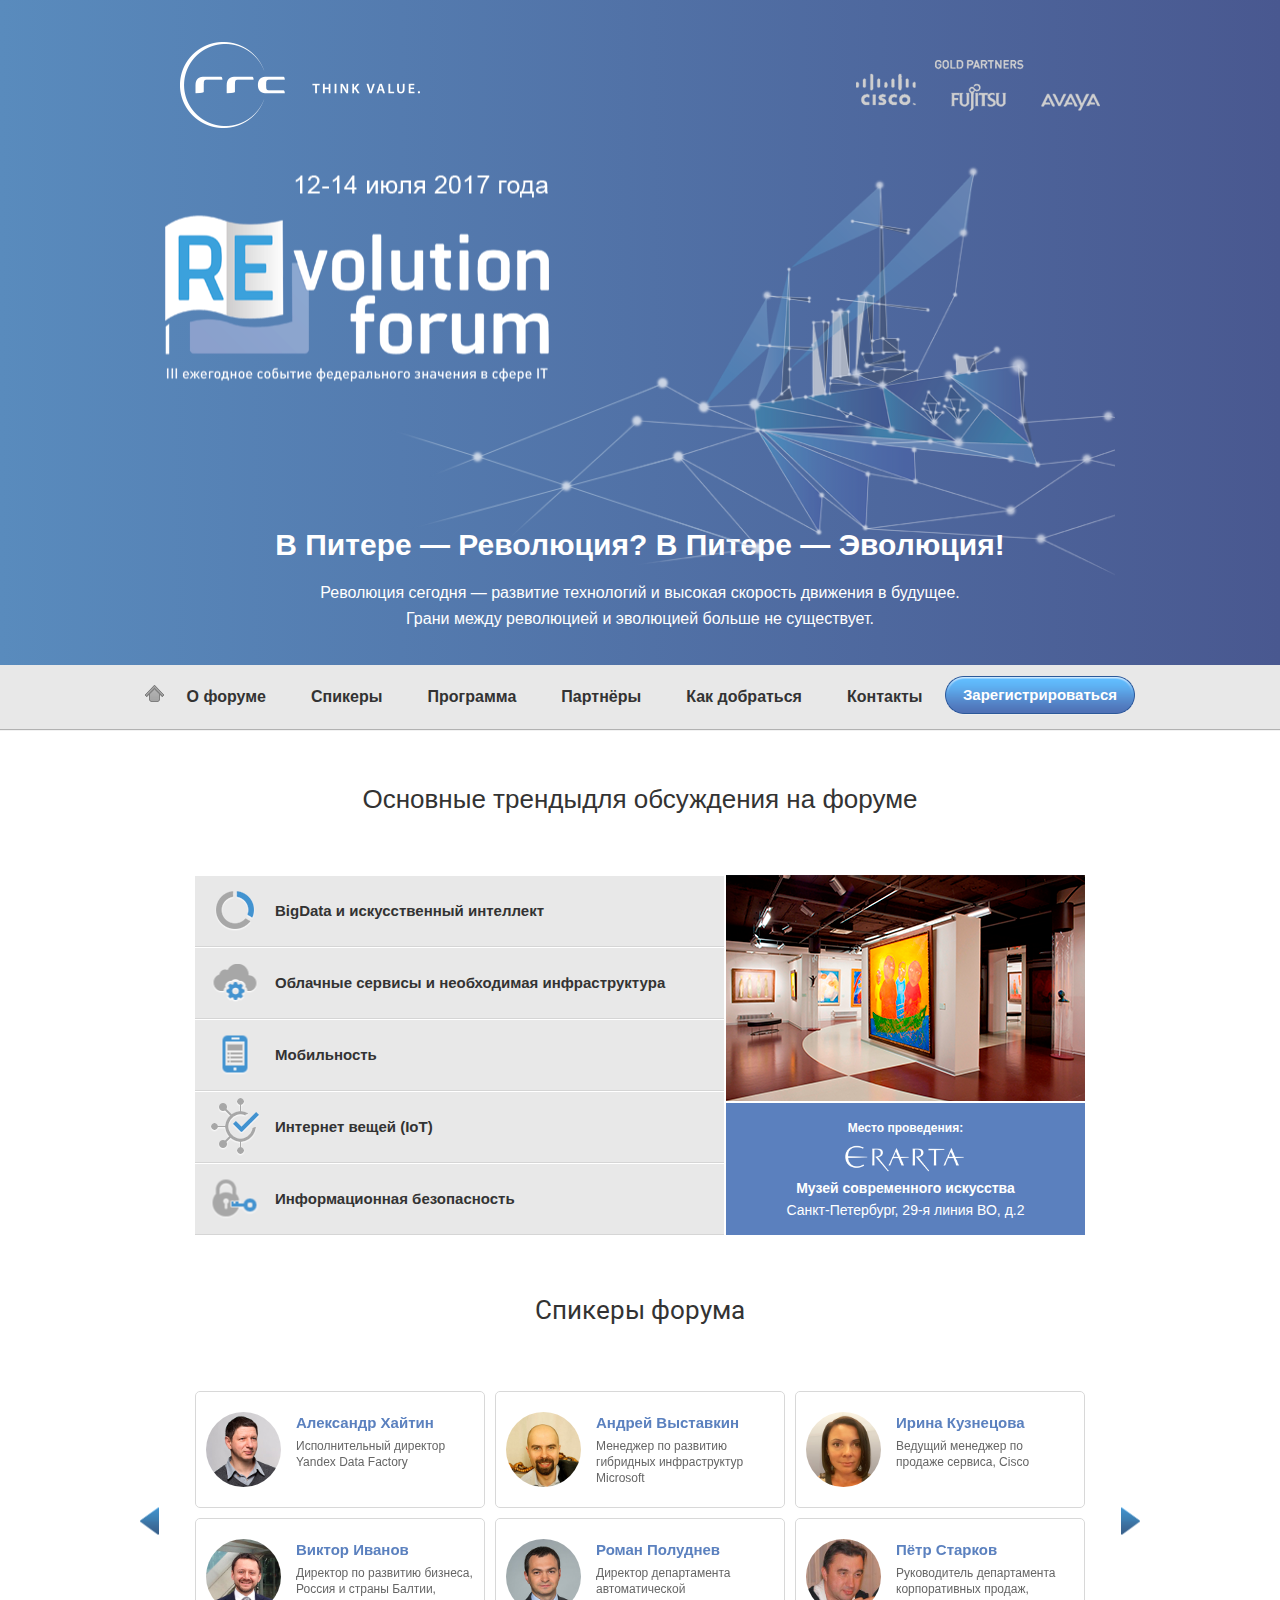
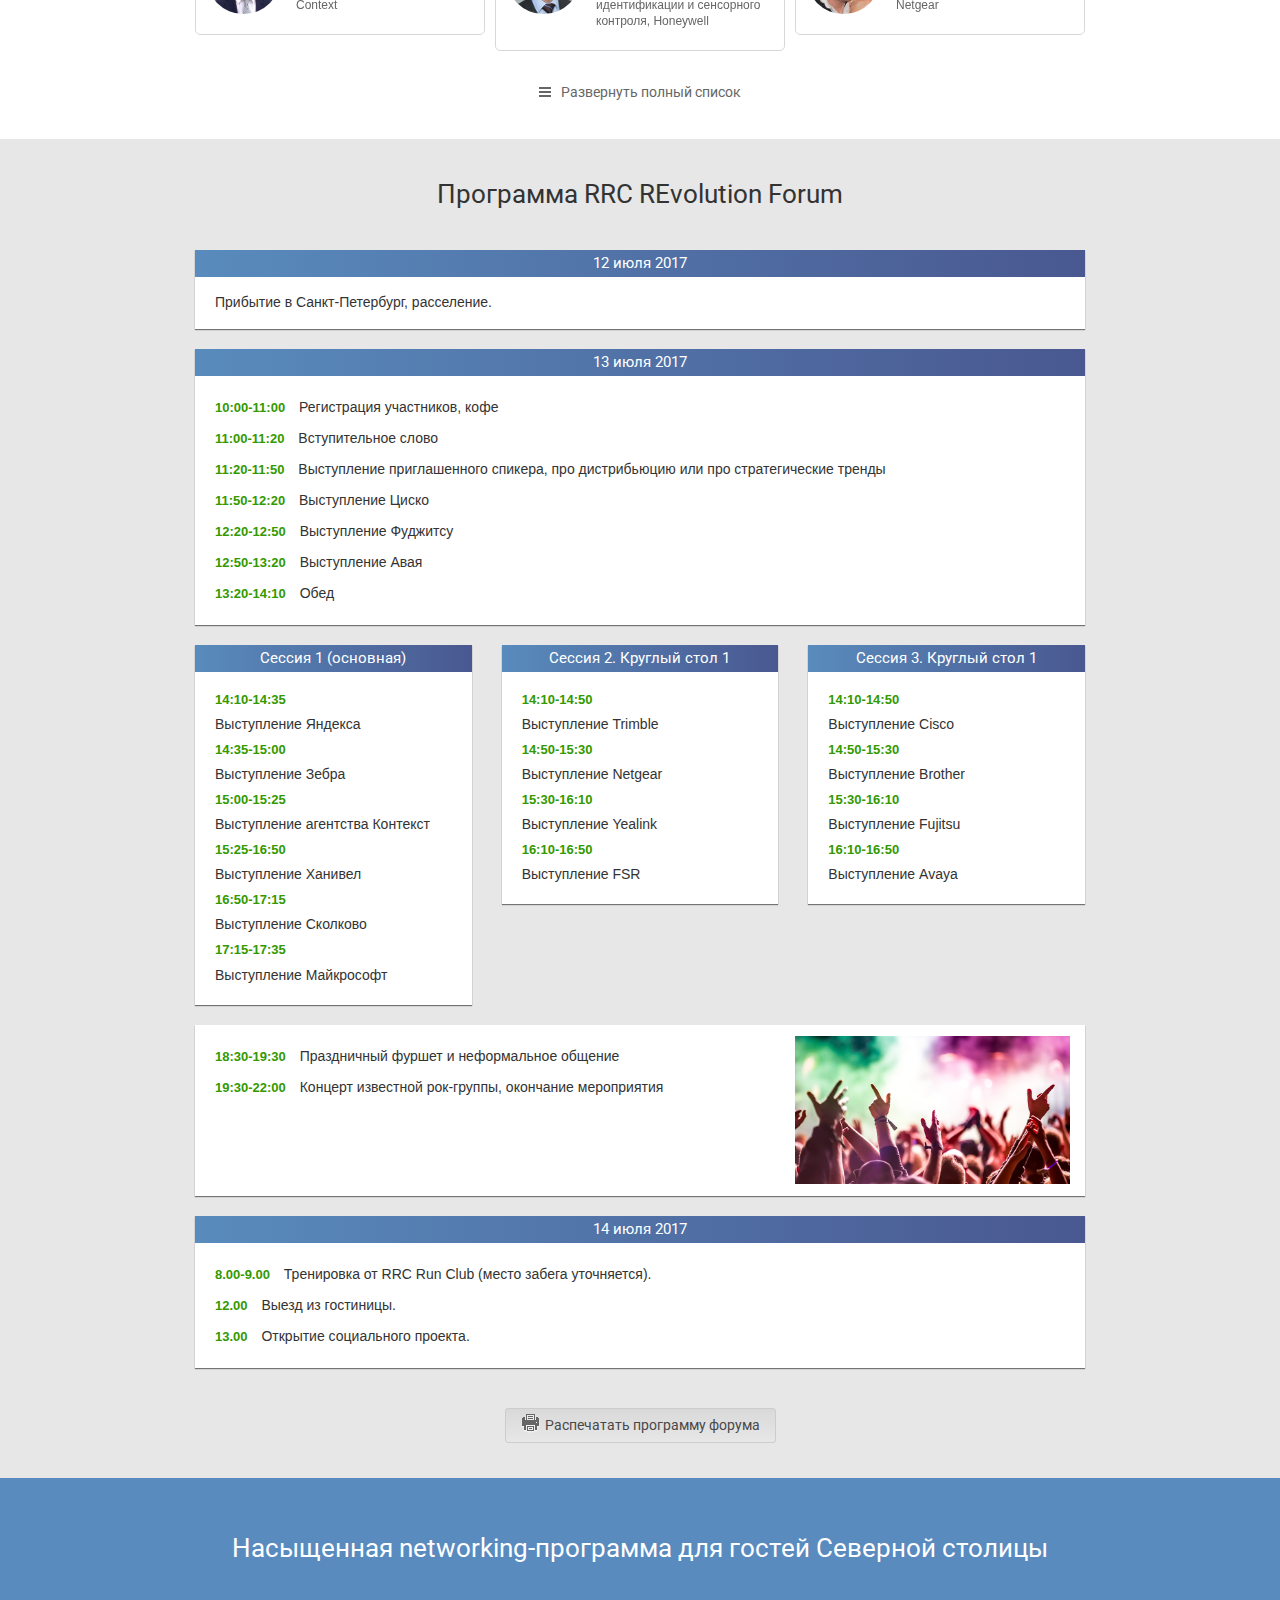
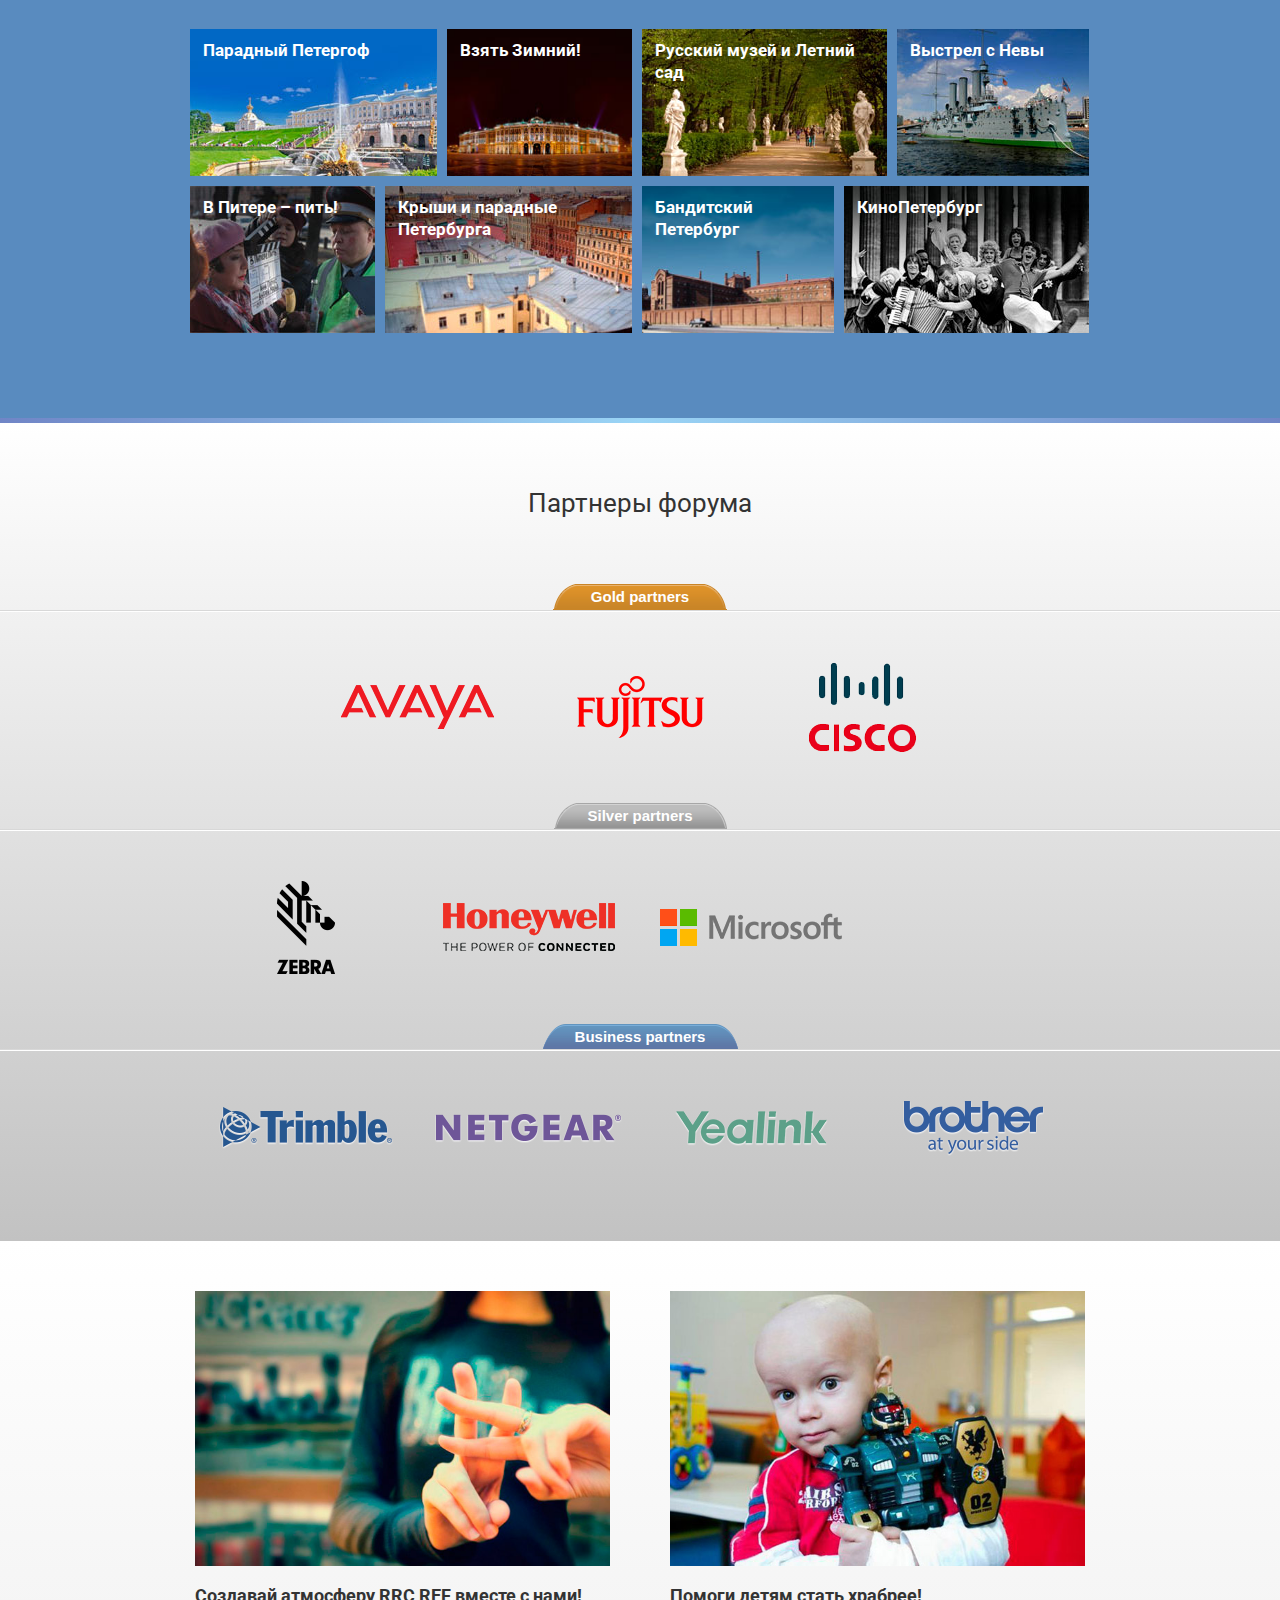
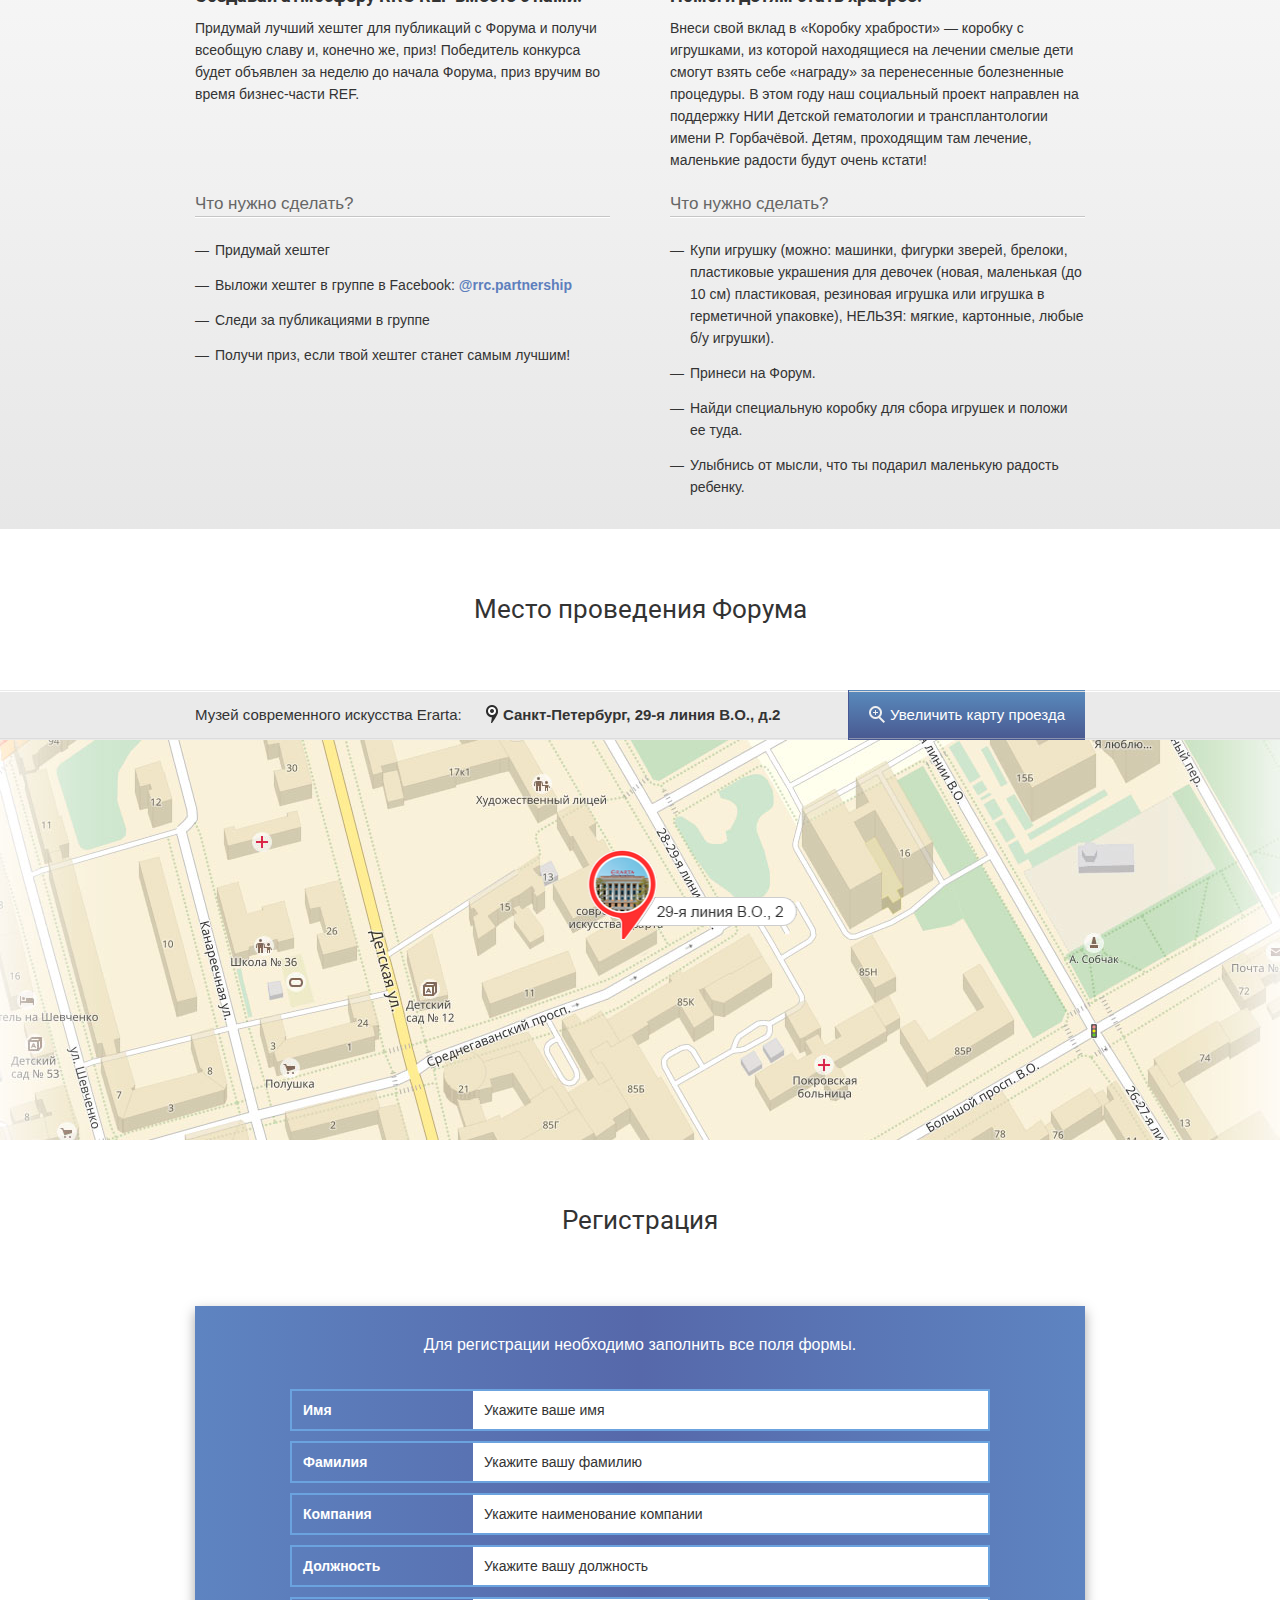
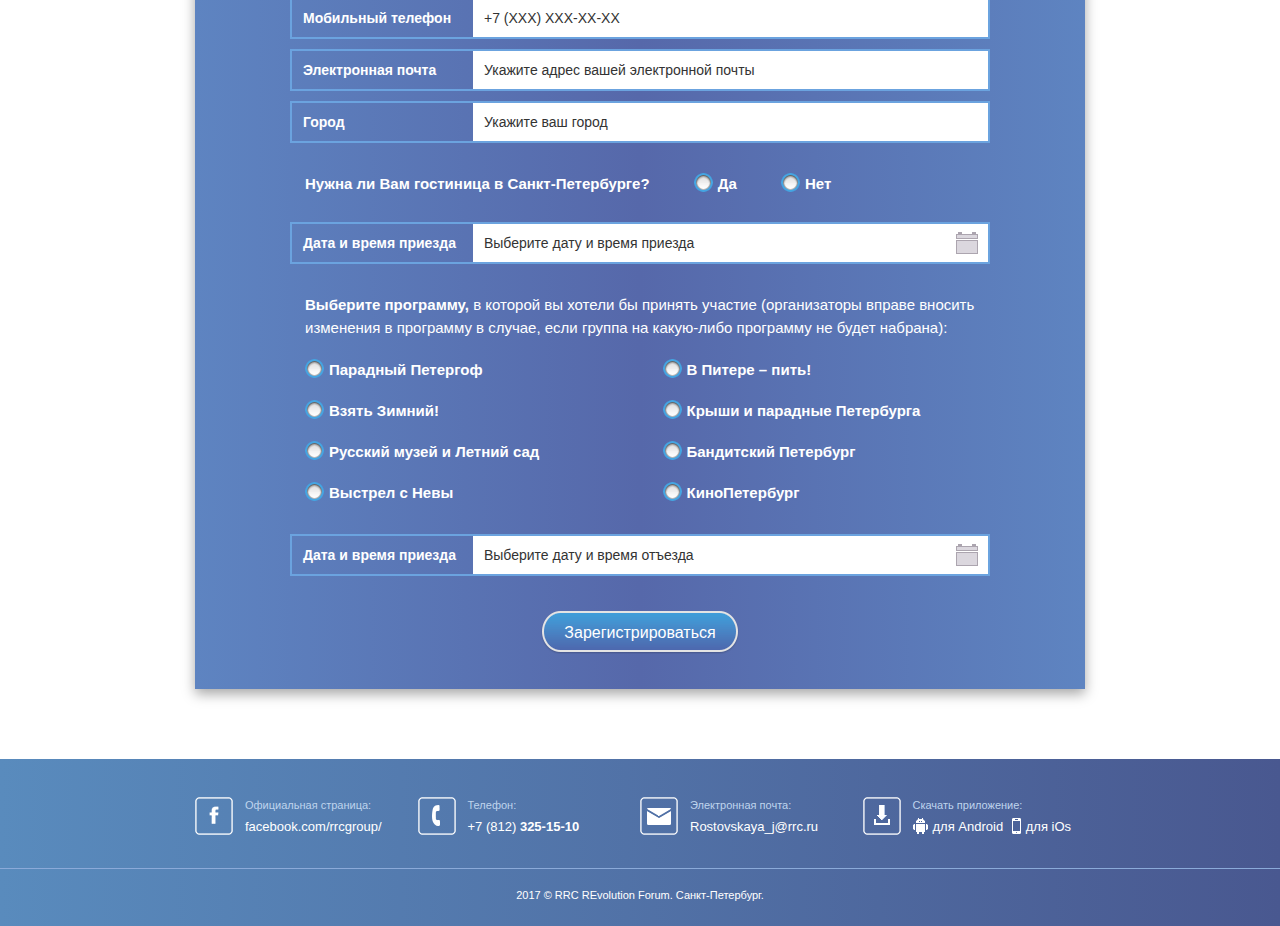
<file: index.html>
<!DOCTYPE html>
<html lang="ru" prefix="og: http://ogp.me/ns#">
  <!-- Head-->
  <head>
    <!-- Main Meta information-->
    <meta charset="utf-8">
    <meta http-equiv="content-type" content="text/html; charset=UTF-8">
    <meta http-equiv="x-ua-compatible" content="ie=edge">
    <meta name="format-detection" content="telephone=no">
    <meta name="viewport" content="width=device-width, user-scalable=yes, initial-scale=1.0">
    <meta name="keywords" content="">
    <meta name="description" content="rrc">
    <meta name="author" content="">
    <meta name="msapplication-TileColor" content="#ffffff">
    <meta name="msapplication-TileImage" content="img/favicon/ms-icon-144x144.png">
    <meta name="theme-color" content="#ffffff">
    <link rel="apple-touch-icon" sizes="57x57" href="img/favicon/apple-icon-57x57.png">
    <link rel="apple-touch-icon" sizes="60x60" href="img/favicon/apple-icon-60x60.png">
    <link rel="apple-touch-icon" sizes="72x72" href="img/favicon/apple-icon-72x72.png">
    <link rel="apple-touch-icon" sizes="76x76" href="img/favicon/apple-icon-76x76.png">
    <link rel="apple-touch-icon" sizes="114x114" href="img/favicon/apple-icon-114x114.png">
    <link rel="apple-touch-icon" sizes="120x120" href="img/favicon/apple-icon-120x120.png">
    <link rel="apple-touch-icon" sizes="144x144" href="img/favicon/apple-icon-144x144.png">
    <link rel="apple-touch-icon" sizes="152x152" href="img/favicon/apple-icon-152x152.png">
    <link rel="apple-touch-icon" sizes="180x180" href="img/favicon/apple-icon-180x180.png">
    <link rel="icon" type="image/png" sizes="192x192" href="img/favicon/android-icon-192x192.png">
    <link rel="icon" type="image/png" sizes="32x32" href="img/favicon/favicon-32x32.png">
    <link rel="icon" type="image/png" sizes="96x96" href="img/favicon/favicon-96x96.png">
    <link rel="icon" type="image/png" sizes="16x16" href="img/favicon/favicon-16x16.png">
    <link rel="manifest" href="img/favicon/manifest.json">
    <title>rrc</title>
    <link rel="icon" href="img/favicon.ico" type="image/x-icon">
    <link rel="stylesheet" href="css/style.min.css">
    <link rel="stylesheet" href="https://fonts.googleapis.com/css?family=Roboto:400,600,700&amp;subset=latin,cyrillic">
    <script src="https://ajax.googleapis.com/ajax/libs/jquery/2.2.4/jquery.min.js"></script>
  </head>
  <body class="index">
    <!-- Header-->
    <header class="header" id="header">
      <div class="header__container container">
        <div class="header__upper"></div>
        <div class="header__bg">
          <div class="header__date"></div>
          <div class="header__forum"></div>
          <div class="header__aurora"></div>
          <div class="header__city">
            <div class="city-choice">
              <div class="city-choice__header">Из какого вы города?</div>
              <div class="city-choice__body">
                <a class="btn" href="index.html">Санкт-Петербург</a>
                <a class="btn" href="index.html">Другой город</a>
              </div>
            </div>
          </div>
        </div>
        <h1 class="header__title">В Питере — Революция? В Питере — Эволюция!</h1>
        <div class="header__text">
          <p>Революция сегодня — развитие технологий и высокая скорость движения в будущее.</p>
          <p>Грани между революцией и эволюцией больше не существует.</p>
        </div>
      </div>
    </header>
    <!-- Nav-->
    <nav class="nav">
      <div class="container">
        <ul class="nav__list">
          <li class="nav__item nav__item--home">
            <a href="#header" title="Главная страница"></a>
          </li>
          <li class="nav__item nav__item--menu">
            <a href="javascript:void(0);">Меню</a>
          </li>
          <li class="nav__item">
            <a href="#trends">О форуме</a>
          </li>
          <li class="nav__item">
            <a href="#speakers">Спикеры</a>
          </li>
          <li class="nav__item">
            <a href="#programme">Программа</a>
          </li>
          <li class="nav__item">
            <a href="#partners">Партнёры</a>
          </li>
          <li class="nav__item">
            <a href="#address">Как добраться</a>
          </li>
          <li class="nav__item">
            <a href="#contacts">Контакты</a>
          </li>
          <li class="nav__item nav__item--btn">
            <a class="btn" href="#form">Зарегистрироваться</a>
          </li>
        </ul>
      </div>
      <ul class="nav__dropdown-list">
        <li class="nav__dropdown-item">
          <a href="#trends">О форуме</a>
        </li>
        <li class="nav__dropdown-item">
          <a href="#speakers">Спикеры</a>
        </li>
        <li class="nav__dropdown-item">
          <a href="#programme">Программа</a>
        </li>
        <li class="nav__dropdown-item">
          <a href="#partners">Партнёры</a>
        </li>
        <li class="nav__dropdown-item">
          <a href="#address">Как добраться</a>
        </li>
        <li class="nav__dropdown-item">
          <a href="#contacts">Контакты</a>
        </li>
      </ul>
    </nav>
    <main>
      <!-- Trends-->
      <section class="trends" id="trends">
        <div class="container">
          <h2 class="trends__title">
            <span>Основные тренды</span>для обсуждения на форуме</h2>
          <div class="trends__inner">
            <ul class="trends__facts">
              <li class="trends__fact-item">BigData и искусственный интеллект</li>
              <li class="trends__fact-item">Облачные сервисы и необходимая инфраструктура</li>
              <li class="trends__fact-item">Мобильность</li>
              <li class="trends__fact-item">Интернет вещей (IoT)</li>
              <li class="trends__fact-item">Информационная безопасность</li>
            </ul>
            <div class="trends__place">
              <div class="trends__img">
                <img src="img/erarta.png" alt="erarta" />
              </div>
              <div class="trends__address">
                <p>Место проведения:</p>
                <p>Музей современного искусства</p>
                <p>Санкт-Петербург, 29-я линия ВО, д.2</p>
              </div>
            </div>
          </div>
        </div>
      </section>
      <!-- Speakers-->
      <section class="speakers" id="speakers">
        <div class="container">
          <h2 class="speakers__title">Спикеры форума</h2>
          <div class="speakers__gallery">
            <div class="speakers__slide">
              <div class="speaker">
                <div class="speaker__inner">
                  <div class="speaker__img">
                    <img src="img/speakers/haytin.jpg" alt="Александр Хайтин" />
                  </div>
                  <div class="speaker__text-wrapper">
                    <h3 class="speaker__name">Александр Хайтин</h3>
                    <div class="speaker__text">Исполнительный директор Yandex Data Factory</div>
                  </div>
                </div>
              </div>
              <div class="speaker">
                <div class="speaker__inner">
                  <div class="speaker__img">
                    <img src="img/speakers/ivanov.jpg" alt="Виктор Иванов" />
                  </div>
                  <div class="speaker__text-wrapper">
                    <h3 class="speaker__name">Виктор Иванов</h3>
                    <div class="speaker__text">Директор по развитию бизнеса, Россия и страны Балтии, Context</div>
                  </div>
                </div>
              </div>
            </div>
            <div class="speakers__slide">
              <div class="speaker">
                <div class="speaker__inner">
                  <div class="speaker__img">
                    <img src="img/speakers/vystavkin.jpg" alt="Андрей Выставкин" />
                  </div>
                  <div class="speaker__text-wrapper">
                    <h3 class="speaker__name">Андрей Выставкин</h3>
                    <div class="speaker__text">Менеджер по развитию гибридных инфраструктур Microsoft</div>
                  </div>
                </div>
              </div>
              <div class="speaker">
                <div class="speaker__inner">
                  <div class="speaker__img">
                    <img src="img/speakers/poludnev.jpg" alt="Роман Полуднев" />
                  </div>
                  <div class="speaker__text-wrapper">
                    <h3 class="speaker__name">Роман Полуднев</h3>
                    <div class="speaker__text">Директор департамента автоматической идентификации и сенсорного контроля, Honeywell</div>
                  </div>
                </div>
              </div>
            </div>
            <div class="speakers__slide">
              <div class="speaker">
                <div class="speaker__inner">
                  <div class="speaker__img">
                    <img src="img/speakers/kuznetsova.jpg" alt="Ирина Кузнецова" />
                  </div>
                  <div class="speaker__text-wrapper">
                    <h3 class="speaker__name">Ирина Кузнецова</h3>
                    <div class="speaker__text">Ведущий менеджер по продаже сервиса, Cisco</div>
                  </div>
                </div>
              </div>
              <div class="speaker">
                <div class="speaker__inner">
                  <div class="speaker__img">
                    <img src="img/speakers/starkov.jpg" alt="Пётр Старков" />
                  </div>
                  <div class="speaker__text-wrapper">
                    <h3 class="speaker__name">Пётр Старков</h3>
                    <div class="speaker__text">Руководитель департамента корпоративных продаж, Netgear</div>
                  </div>
                </div>
              </div>
            </div>
            <div class="speakers__slide">
              <div class="speaker">
                <div class="speaker__inner">
                  <div class="speaker__img">
                    <img src="img/speakers/tihonov.jpg" alt="Павел Тихонов" />
                  </div>
                  <div class="speaker__text-wrapper">
                    <h3 class="speaker__name">Павел Тихонов</h3>
                    <div class="speaker__text">Менеджер по развитию бизнеса, Brother</div>
                  </div>
                </div>
              </div>
              <div class="speaker">
                <div class="speaker__inner">
                  <div class="speaker__img">
                    <img src="img/speakers/perevyazkin.jpg" alt="Алексей Перевязкин" />
                  </div>
                  <div class="speaker__text-wrapper">
                    <h3 class="speaker__name">Алексей Перевязкин</h3>
                    <div class="speaker__text">Директор по работе c корпоративными клиентами, Cisco</div>
                  </div>
                </div>
              </div>
            </div>
          </div>
          <div class="speakers__link-wrapper">
            <a class="speakers__link speakers__link--open" href="#">Развернуть полный список</a>
            <a class="speakers__link speakers__link--close" href="#">Свернуть список</a>
          </div>
        </div>
      </section>
      <!-- Programme-->
      <section class="programme" id="programme">
        <div class="programme-forum">
          <div class="container">
            <h2 class="programme-forum__title">Программа RRC REvolution Forum</h2>
            <div class="programme-forum__blocks">
              <div class="forum-block">
                <div class="forum-block__inner">
                  <h3 class="forum-block__title">12 июля 2017</h3>
                  <div class="forum-block__text">
                    <p>Прибытие в Санкт-Петербург, расселение.</p>
                  </div>
                </div>
              </div>
              <div class="forum-block">
                <div class="forum-block__inner">
                  <h3 class="forum-block__title">13 июля 2017</h3>
                  <div class="forum-block__text">
                    <p>
                      <span class="date">10:00-11:00</span> Регистрация участников, кофе</p>
                    <p>
                      <span class="date">11:00-11:20</span> Вступительное слово</p>
                    <p>
                      <span class="date">11:20-11:50</span> Выступление приглашенного спикера, про дистрибьюцию или про стратегические тренды</p>
                    <p>
                      <span class="date">11:50-12:20</span> Выступление Циско</p>
                    <p>
                      <span class="date">12:20-12:50</span> Выступление Фуджитсу</p>
                    <p>
                      <span class="date">12:50-13:20</span> Выступление Авая</p>
                    <p>
                      <span class="date">13:20-14:10</span> Обед</p>
                  </div>
                </div>
              </div>
              <div class="forum-block">
                <div class="forum-block__inner">
                  <h3 class="forum-block__title">Сессия 1 (основная)</h3>
                  <div class="forum-block__text">
                    <p>
                      <span class="date">14:10-14:35</span> Выступление Яндекса</p>
                    <p>
                      <span class="date">14:35-15:00</span> Выступление Зебра</p>
                    <p>
                      <span class="date">15:00-15:25</span> Выступление агентства Контекст</p>
                    <p>
                      <span class="date">15:25-16:50</span> Выступление Ханивел</p>
                    <p>
                      <span class="date">16:50-17:15</span> Выступление Сколково</p>
                    <p>
                      <span class="date">17:15-17:35</span> Выступление Майкрософт</p>
                  </div>
                </div>
              </div>
              <div class="forum-block">
                <div class="forum-block__inner">
                  <h3 class="forum-block__title">Сессия 2. Круглый стол 1</h3>
                  <div class="forum-block__text">
                    <p>
                      <span class="date">14:10-14:50</span> Выступление Trimble</p>
                    <p>
                      <span class="date">14:50-15:30</span> Выступление Netgear</p>
                    <p>
                      <span class="date">15:30-16:10</span> Выступление Yealink</p>
                    <p>
                      <span class="date">16:10-16:50</span> Выступление FSR</p>
                  </div>
                </div>
              </div>
              <div class="forum-block">
                <div class="forum-block__inner">
                  <h3 class="forum-block__title">Сессия 3. Круглый стол 1</h3>
                  <div class="forum-block__text">
                    <p>
                      <span class="date">14:10-14:50</span> Выступление Cisco</p>
                    <p>
                      <span class="date">14:50-15:30</span> Выступление Brother</p>
                    <p>
                      <span class="date">15:30-16:10</span> Выступление Fujitsu</p>
                    <p>
                      <span class="date">16:10-16:50</span> Выступление Avaya</p>
                  </div>
                </div>
              </div>
              <div class="forum-block">
                <div class="forum-block__inner">
                  <div class="forum-block__text">
                    <div class="forum-block__img">
                      <img src="img/rock-concert.jpg" alt="" />
                    </div>
                    <p>
                      <span class="date">18:30-19:30</span> Праздничный фуршет и неформальное общение</p>
                    <p>
                      <span class="date">19:30-22:00</span> Концерт известной рок-группы, окончание мероприятия</p>
                  </div>
                </div>
              </div>
              <div class="forum-block">
                <div class="forum-block__inner">
                  <h3 class="forum-block__title">14 июля 2017</h3>
                  <div class="forum-block__text">
                    <p>
                      <span class="date">8.00-9.00</span> Тренировка от RRC Run Club (место забега уточняется).</p>
                    <p>
                      <span class="date">12.00</span> Выезд из гостиницы.</p>
                    <p>
                      <span class="date">13.00</span> Открытие социального проекта.</p>
                  </div>
                </div>
              </div>
            </div>
            <div class="programme-forum__link-wrapper">
              <a class="programme-forum__link" href="img/program-rrc-revolution-forum.pdf" target="_blank">Распечатать программу форума</a>
            </div>
          </div>
        </div>
        <div class="programme-culture">
          <div class="container">
            <h2 class="programme-culture__title">Насыщенная networking-программа для гостей Северной столицы</h2>
            <div class="programme-culture__blocks">
              <a class="culture-block" href="#culture1">
                <h3 class="culture-block__title">Парадный Петергоф</h3>
              </a>
              <a class="culture-block" href="#culture2">
                <h3 class="culture-block__title">Взять Зимний!</h3>
              </a>
              <a class="culture-block" href="#culture3">
                <h3 class="culture-block__title">Русский музей и Летний сад</h3>
              </a>
              <a class="culture-block" href="#culture4">
                <h3 class="culture-block__title">Выстрел с Невы</h3>
              </a>
              <a class="culture-block" href="#culture5">
                <h3 class="culture-block__title">В Питере – пить!</h3>
              </a>
              <a class="culture-block" href="#culture6">
                <h3 class="culture-block__title">Крыши и парадные Петербурга</h3>
              </a>
              <a class="culture-block" href="#culture7">
                <h3 class="culture-block__title">Бандитский Петербург</h3>
              </a>
              <a class="culture-block" href="#culture8">
                <h3 class="culture-block__title">КиноПетербург</h3>
              </a>
            </div>
          </div>
        </div>
      </section>
      <!-- Partners-->
      <section class="partners" id="partners">
        <div class="partners-list">
          <h2 class="partners-list__title">Партнеры форума</h2>
          <div class="partners-list__blocks">
            <div class="partners-block">
              <h3 class="partners-block__title">
                <span>Gold partners</span>
              </h3>
              <div class="partners-block__pics">
                <div class="container">
                  <a class="partners-block__img" href="#" title="">
                    <img src="img/logo/gold1.png" alt="gold partner" />
                  </a>
                  <a class="partners-block__img" href="#" title="">
                    <img src="img/logo/gold2.png" alt="gold partner" />
                  </a>
                  <a class="partners-block__img" href="#" title="">
                    <img src="img/logo/gold3.png" alt="gold partner" />
                  </a>
                </div>
              </div>
            </div>
            <div class="partners-block">
              <h3 class="partners-block__title">
                <span>Silver partners</span>
              </h3>
              <div class="partners-block__pics">
                <div class="container">
                  <a class="partners-block__img" href="#" title="">
                    <img src="img/logo/silver1.png" alt="silver partner" />
                  </a>
                  <a class="partners-block__img" href="#" title="">
                    <img src="img/logo/silver2.png" alt="silver partner" />
                  </a>
                  <a class="partners-block__img" href="#" title="">
                    <img src="img/logo/silver3.png" alt="silver partner" />
                  </a>
                </div>
              </div>
            </div>
            <div class="partners-block">
              <h3 class="partners-block__title">
                <span>Business partners</span>
              </h3>
              <div class="partners-block__pics">
                <div class="container">
                  <a class="partners-block__img" href="#" title="">
                    <img src="img/logo/business1.png" alt="business partner" />
                  </a>
                  <a class="partners-block__img" href="#" title="">
                    <img src="img/logo/business2.png" alt="business partner" />
                  </a>
                  <a class="partners-block__img" href="#" title="">
                    <img src="img/logo/business3.png" alt="business partner" />
                  </a>
                  <a class="partners-block__img" href="#" title="">
                    <img src="img/logo/business4.png" alt="business partner" />
                  </a>
                </div>
              </div>
            </div>
          </div>
        </div>
        <div class="partners-actions">
          <div class="container">
            <div class="partners-actions__blocks">
              <div class="action-block">
                <div class="action-block__content">
                  <img src="img/hashtag.jpg" alt="hashtag" />
                  <h3 class="action-block__title">Создавай атмосферу RRC REF вместе с нами!</h3>
                  <div class="action-block__text">Придумай лучший хештег для публикаций с Форума и получи всеобщую славу и, конечно же, приз! Победитель конкурса будет объявлен за неделю до начала Форума, приз вручим во время бизнес-части REF.</div>
                </div>
                <div class="action-block__to-do">
                  <h3>Что нужно сделать?</h3>
                  <ul>
                    <li>Придумай хештег</li>
                    <li>Выложи хештег в группе в Facebook:
                      <a href="#">@rrc.partnership</a>
                    </li>
                    <li>Следи за публикациями в группе</li>
                    <li>Получи приз, если твой хештег станет самым лучшим!</li>
                  </ul>
                </div>
              </div>
              <div class="action-block">
                <div class="action-block__content">
                  <img src="img/child.jpg" alt="child" />
                  <h3 class="action-block__title">Помоги детям стать храбрее!</h3>
                  <div class="action-block__text">Внеси свой вклад в «Коробку храбрости» — коробку с игрушками, из которой находящиеся на лечении смелые дети смогут взять себе «награду» за перенесенные болезненные процедуры. В этом году наш социальный проект направлен на поддержку НИИ
                    Детской гематологии и трансплантологии имени Р. Горбачёвой. Детям, проходящим там лечение, маленькие радости будут очень кстати!</div>
                </div>
                <div class="action-block__to-do">
                  <h3>Что нужно сделать?</h3>
                  <ul>
                    <li>Купи игрушку (можно: машинки, фигурки зверей, брелоки, пластиковые украшения для девочек (новая, маленькая (до 10 см) пластиковая, резиновая игрушка или игрушка в герметичной упаковке), НЕЛЬЗЯ: мягкие, картонные, любые б/у игрушки).</li>
                    <li>Принеси на Форум.</li>
                    <li>Найди специальную коробку для сбора игрушек и положи ее туда.</li>
                    <li>Улыбнись от мысли, что ты подарил маленькую радость ребенку.</li>
                  </ul>
                </div>
              </div>
            </div>
          </div>
        </div>
      </section>
      <!-- Address-->
      <section class="address" id="address">
        <h2 class="address__title">Место проведения Форума</h2>
        <div class="address__map">
          <div class="container">
            <div class="address-head">
              <span class="normal">Музей современного искусства Erarta:</span>
              <span class="bold">Санкт-Петербург, 29-я линия В.О., д.2</span>
              <a class="address-head__btn" href="#map">
                <span>Увеличить карту проезда</span>
              </a>
            </div>
          </div>
        </div>
        <a class="address__map-img" href="#map">
          <span class="address__pin"></span>
        </a>
      </section>
      <!-- Form-->
      <section class="form" id="form">
        <div class="container">
          <h2 class="form__title">Регистрация</h2>
          <form class="form__inner" method="post" action="">
            <div class="form__form-title">Для регистрации необходимо заполнить все поля формы.</div>
            <label class="form__label">
              <span>Имя</span>
              <input class="form__input" type="text" name="Имя" placeholder="Укажите ваше имя" />
            </label>
            <label class="form__label">
              <span>Фамилия</span>
              <input class="form__input" type="text" name="Фамилия" placeholder="Укажите вашу фамилию" />
            </label>
            <label class="form__label">
              <span>Компания</span>
              <input class="form__input" type="text" name="Компания" placeholder="Укажите наименование компании" />
            </label>
            <label class="form__label">
              <span>Должность</span>
              <input class="form__input" type="text" name="Должность" placeholder="Укажите вашу должность" />
            </label>
            <label class="form__label">
              <span>Мобильный телефон</span>
              <input class="form__input" type="tel" name="Мобильный телефон" placeholder="+7 (XXX) XXX-XX-XX" />
            </label>
            <label class="form__label">
              <span>Электронная почта</span>
              <input class="form__input" type="email" name="Электронная почта" placeholder="Укажите адрес вашей электронной почты" />
            </label>
            <label class="form__label">
              <span>Город</span>
              <input class="form__input" type="text" name="Город" placeholder="Укажите ваш город" />
            </label>
            <div class="form__hotel-need">
              <span>Нужна ли Вам гостиница в Санкт-Петербурге?</span>
              <div class="form__need-option">
                <input type="radio" id="need-radio1" name="Необходимость гостиницы" value="Гостиница нужна" />
                <label for="need-radio1">Да</label>
              </div>
              <div class="form__need-option">
                <input type="radio" id="need-radio2" name="Необходимость гостиницы" value="Гостиница нет нужна" />
                <label for="need-radio2">Нет</label>
              </div>
            </div>
            <label class="form__label form__label--calendar">
              <span>Дата и время приезда</span>
              <input class="form__input calendar" type="text" id="calendar1" name="Дата и время приезда" placeholder="Выберите дату и время приезда" />
            </label>
            <div class="form__programme-choice">
              <div class="form__choice-text">
                <span class="bold">Выберите программу,</span>
                <span class="normal">в которой вы хотели бы принять участие (организаторы вправе вносить изменения в программу в случае, если группа на какую-либо программу не будет набрана):</span>
              </div>
              <div class="form__options">
                <div class="form__option">
                  <input type="radio" id="programme-radio1" name="Программы" value="Парадный Петергоф" />
                  <label for="programme-radio1">Парадный Петергоф</label>
                </div>
                <div class="form__option">
                  <input type="radio" id="programme-radio2" name="Программы" value="Взять Зимний!" />
                  <label for="programme-radio2">Взять Зимний!</label>
                </div>
                <div class="form__option">
                  <input type="radio" id="programme-radio3" name="Программы" value="Русский музей и Летний сад" />
                  <label for="programme-radio3">Русский музей и Летний сад</label>
                </div>
                <div class="form__option">
                  <input type="radio" id="programme-radio4" name="Программы" value="Выстрел с Невы" />
                  <label for="programme-radio4">Выстрел с Невы</label>
                </div>
                <div class="form__option">
                  <input type="radio" id="programme-radio5" name="Программы" value="В Питере – пить!" />
                  <label for="programme-radio5">В Питере – пить!</label>
                </div>
                <div class="form__option">
                  <input type="radio" id="programme-radio6" name="Программы" value="Крыши и парадные Петербурга" />
                  <label for="programme-radio6">Крыши и парадные Петербурга</label>
                </div>
                <div class="form__option">
                  <input type="radio" id="programme-radio7" name="Программы" value="Бандитский Петербург" />
                  <label for="programme-radio7">Бандитский Петербург</label>
                </div>
                <div class="form__option">
                  <input type="radio" id="programme-radio8" name="Программы" value="КиноПетербург" />
                  <label for="programme-radio8">КиноПетербург</label>
                </div>
              </div>
            </div>
            <label class="form__label form__label--calendar">
              <span>Дата и время приезда</span>
              <input class="form__input calendar" type="text" id="calendar2" name="Дата и время отъезда" placeholder="Выберите дату и время отъезда" />
            </label>
            <div class="form__btn">
              <button class="btn" type="submit">Зарегистрироваться</button>
            </div>
          </form>
          <div class="form__overlay">
            <div class="form__message">Ваша заявка отправлена</div>
          </div>
        </div>
      </section>
    </main>
    <!-- Footer-->
    <footer class="footer" id="contacts">
      <div class="footer__links">
        <div class="container">
          <div class="footer__inner">
            <div class="footer__block">
              <p>Официальная страница:</p>
              <p>
                <a href="#">facebook.com/rrcgroup/</a>
              </p>
            </div>
            <div class="footer__block">
              <p>Телефон:</p>
              <p>
                <a href="tel:+7(812)325-15-10">+7 (812)
                  <span>325-15-10</span>
                </a>
              </p>
            </div>
            <div class="footer__block">
              <p>Электронная почта:</p>
              <p>
                <a href="mailto:Rostovskaya_j@rrc.ru">Rostovskaya_j@rrc.ru</a>
              </p>
            </div>
            <div class="footer__block">
              <p>Скачать приложение:</p>
              <p>
                <a href="#">для Android</a>
                <a href="#">для iOs</a>
              </p>
            </div>
          </div>
        </div>
      </div>
      <div class="footer__copyright">2017 © RRC REvolution Forum. Санкт-Петербург.</div>
    </footer>
    <!-- Overlay-->
    <div class="overlay">
      <div class="overlay__bg"></div>
      <div class="overlay__inner">
        <!-- Popup map-->
        <section class="popup popup--map" id="map">
          <a class="popup__close" href="#"></a>
          <h2 class="popup__title">Место проведения форума</h2>
          <div class="popup__frame" id="YMapsID"></div>
          <div class="popup__address">
            <div class="address-head">
              <span class="normal">Музей современного искусства Erarta:</span>
              <span class="bold">Санкт-Петербург, 29-я линия В.О., д.2</span>
            </div>
          </div>
        </section>
        <!-- Popup programm 1-->
        <section class="popup popup--programm1" id="culture1">
          <a class="popup__close" href="#"></a>
          <h2 class="popup__title">Парадный Петергоф</h2>
          <div class="popup__img">
            <img src="img/banners/banner1.jpg" alt="Парадный Петергоф" />
          </div>
          <div class="popup__text-wrapper">
            <div class="popup__info">
              <p>
                <span>Формат:</span> экскурсия</p>
              <p>
                <span>Продолжительность:</span> 3 часа</p>
            </div>
            <div class="popup__text">
              <p>Санкт-Петербург по праву называют городом-музеем, уникальными «экспонатами» которого являются его роскошные дворцы и величественные соборы, разнообразные мосты и гранитные набережные, оригинальные фонари и ажурные решетки.</p>
              <p>Они составляют «золотой фонд» императорского Петербурга, уникальное собрание шедевров архитектуры и искусства. Но совершенно особое место в этой «сокровищнице» занимает всемирно знаменитый Эрмитаж, располагающийся в Зимнем дворце. Шикарные
                интерьеры и экспозиция, насчитывающая более 3 миллионов экспонатов, позволяют занимать Эрмитажу место в первой пятерке лучших музеев мира.</p>
            </div>
          </div>
        </section>
        <!-- Popup programm 2-->
        <section class="popup popup--programm2" id="culture2">
          <a class="popup__close" href="#"></a>
          <h2 class="popup__title">Взять Зимний — авторская экскурсия по Эрмитажу</h2>
          <div class="popup__img">
            <img src="img/banners/banner2.jpg" alt="Взять Зимний — авторская экскурсия по Эрмитажу" />
          </div>
          <div class="popup__text-wrapper">
            <div class="popup__info">
              <p>
                <span>Формат:</span> экскурсия</p>
              <p>
                <span>Продолжительность:</span> 3 часа</p>
            </div>
            <div class="popup__text">
              <p>Санкт-Петербург по праву называют городом-музеем, уникальными «экспонатами» которого являются его роскошные дворцы и величественные соборы, разнообразные мосты и гранитные набережные, оригинальные фонари и ажурные решетки. Они составляют
                «золотой фонд» императорского Петербурга, уникальное собрание шедевров архитектуры и искусства. Но совершенно особое место в этой «сокровищнице» занимает всемирно знаменитый Эрмитаж, располагающийся в Зимнем дворце. Шикарные интерьеры
                и экспозиция, насчитывающая более 3 миллионов экспонатов, позволяют занимать Эрмитажу место в первой пятерке лучших музеев мира.</p>
            </div>
          </div>
        </section>
        <!-- Popup programm 3-->
        <section class="popup popup--programm3" id="culture3">
          <a class="popup__close" href="#"></a>
          <h2 class="popup__title">Русский музей — колыбель революции в русском искусстве</h2>
          <div class="popup__img">
            <img src="img/banners/banner3.jpg" alt="Русский музей — колыбель революции в русском искусстве" />
          </div>
          <div class="popup__text-wrapper">
            <div class="popup__info">
              <p>
                <span>Формат:</span> экскурсия</p>
              <p>
                <span>Продолжительность:</span> 3,5 часа</p>
            </div>
            <div class="popup__text">
              <p>Русский музей — крупнейший в мире музей русского искусства, уникальный архитектурно-художественный комплекс в историческом центре Санкт-Петербурга. Это первый в стране государственный музей русского изобразительного искусства. Решение о
                его основании было принято Александром III. Гости во время увлекательной экскурсии научатся разбираться в искусстве с древних времен до настоящих дней. После осмотра экспозиции нас ждет прогулка по Летнему саду — месту легендарному, элегантному
                и любимому горожанами и гостями Петербурга.</p>
            </div>
          </div>
        </section>
        <!-- Popup programm 4-->
        <section class="popup popup--programm4" id="culture4">
          <a class="popup__close" href="#"></a>
          <h2 class="popup__title">Выстрел с Невы</h2>
          <div class="popup__img">
            <img src="img/banners/banner4.jpg" alt="Выстрел с Невы" />
          </div>
          <div class="popup__text-wrapper">
            <div class="popup__info">
              <p>
                <span>Формат:</span> экскурсия</p>
              <p>
                <span>Продолжительность:</span> 3,5 часа</p>
            </div>
            <div class="popup__text">
              <p>Экскурсия начнется с посещения легендарного крейсера Аврора, без которого невозможно представить историю революции. После нас ждет прогулка по рекам и каналам на теплоходике. Петербург — город морской славы, окно в Европу. Он пронизан водными
                артериями, ведь не зря его называют «Северной Венецией». Город с воды совсем другой, он покажет новые грани и ракурсы.</p>
            </div>
          </div>
        </section>
        <!-- Popup programm 5-->
        <section class="popup popup--programm5" id="culture5">
          <a class="popup__close" href="#"></a>
          <h2 class="popup__title">В Питере — пить!</h2>
          <div class="popup__img">
            <img src="img/banners/banner5.jpg" alt="В Питере — пить!" />
          </div>
          <div class="popup__text-wrapper">
            <div class="popup__info">
              <p>
                <span>Формат:</span> квест</p>
              <p>
                <span>Продолжительность:</span> 3-3,5 часа</p>
            </div>
            <div class="popup__text">
              <p>Начнется квест с улицы «Рублинштейна». После чего гости отведают отменной шавермы в шаурмичной (шаурменной)? И в сопровождении наших экскурсоводов в образах персонажей клипа с отравятся в увлекательный алкотрип. Знаменитая и любимая всеми
                барно-ресторанная Рублинштейна, Кузнечный, Ломоносова, Думская, превратившиеся в одно время из рядовых улиц в центр европейской барной культуры.</p>
            </div>
          </div>
        </section>
        <!-- Popup programm 6-->
        <section class="popup popup--programm6" id="culture6">
          <a class="popup__close" href="#"></a>
          <h2 class="popup__title">Крыши и парадные Петербурга</h2>
          <div class="popup__img">
            <img src="img/banners/banner6.jpg" alt="Крыши и парадные Петербурга" />
          </div>
          <div class="popup__text-wrapper">
            <div class="popup__info">
              <p>
                <span>Формат:</span> экскурсия</p>
              <p>
                <span>Продолжительность:</span> 2-2,5 часа</p>
            </div>
            <div class="popup__text">
              <p>Любителям экстрима мы можем предложить несколько маршрутов по крышам нашего города, центр, ВО, Петроградская сторона. Головокружительные виды и неожиданные ракурсы. Все это прекрасно сочетается с посещением уникальных парадных подъездов,
                прекрасно сохранившихся с дореволюционной эпохи, или наоборот, напоминающих о советском наследии и дающих возможность заглянуть одним глазком в жизнь питерской коммуналки. Нетривиальный взгляд на город, абсолютно новые эмоции!</p>
            </div>
          </div>
        </section>
        <!-- Popup programm 7-->
        <section class="popup popup--programm7" id="culture7">
          <a class="popup__close" href="#"></a>
          <h2 class="popup__title">Бандитский Петербург</h2>
          <div class="popup__img">
            <img src="img/banners/banner7.jpg" alt="Бандитский Петербург" />
          </div>
          <div class="popup__text-wrapper">
            <div class="popup__info">
              <p>
                <span>Формат:</span> экскурсия, квест-экскурсия</p>
              <p>
                <span>Продолжительность:</span> 3 часа</p>
            </div>
            <div class="popup__text">
              <p>Герои фильмов Алексея Балабанова («Брат», «Кочегар», «Я тоже хочу») задаются философскими вопросами, разгуливая по Васильевскому острову. В неспешной пешеходной или велосипедной прогулке по самому большому острову в дельте реки Невы, мы
                вспомним Гофмана, Кэт, Кочегара, вагоновожатую Свету, музыканта Олега, братьев — киллеров. Может, Петербург 90-х только спрятался в подворотнях старых домов и просторах новых проспектов, затаился и ждет «вскрытия»? Также пройдемся по знаменитым
                и знаковым местам 90-х.</p>
            </div>
          </div>
        </section>
        <!-- Popup programm 8-->
        <section class="popup popup--programm8" id="culture8">
          <a class="popup__close" href="#"></a>
          <h2 class="popup__title">КиноПетербург</h2>
          <div class="popup__img">
            <img src="img/banners/banner8.jpg" alt="КиноПетербург" />
          </div>
          <div class="popup__text-wrapper">
            <div class="popup__info">
              <p>
                <span>Формат:</span> экскурсия</p>
              <p>
                <span>Продолжительность:</span> 2-2,5 часа</p>
            </div>
            <div class="popup__text">
              <p>Петербург — лучшая натура не только для исторических реконструкций. Герои фильмов «Приключения итальянцев в России», «Брат», «Асса», «Бедный, Бедный Павел», «Кококо», «Прогулка», «Питер ФМ», «Бандитский Петербург» бродят, бегут , страдают,
                плачут, смеются и поют на берегах Невы, Фонтанки, Мойки… Петербург — как живая декорация к любимым фильмам. Увидеть вживую такие знакомые места, прочувствовать атмосферу и влюбиться в город!</p>
            </div>
          </div>
        </section>
      </div>
    </div>
    <script src="js/script.min.js"></script>
    <script src="//api-maps.yandex.ru/2.1/?lang=ru_RU"></script>
  </body>
</html>
</file>
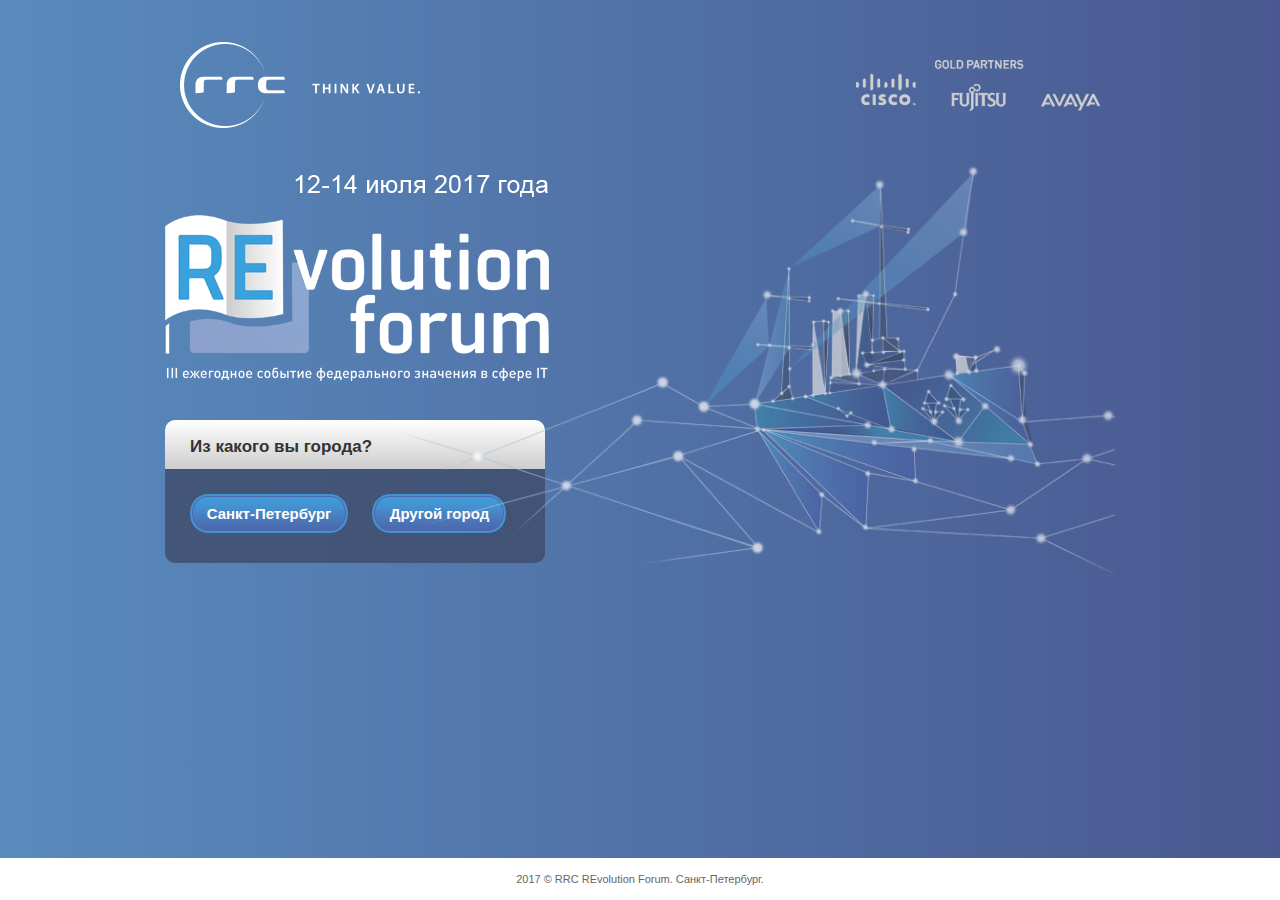
<file: page-entrance.html>
<!DOCTYPE html>
<html lang="ru" prefix="og: http://ogp.me/ns#">
  <!-- Head-->
  <head>
    <!-- Main Meta information-->
    <meta charset="utf-8">
    <meta http-equiv="content-type" content="text/html; charset=UTF-8">
    <meta http-equiv="x-ua-compatible" content="ie=edge">
    <meta name="format-detection" content="telephone=no">
    <meta name="viewport" content="width=device-width, user-scalable=yes, initial-scale=1.0">
    <meta name="keywords" content="">
    <meta name="description" content="rrc">
    <meta name="author" content="">
    <meta name="msapplication-TileColor" content="#ffffff">
    <meta name="msapplication-TileImage" content="img/favicon/ms-icon-144x144.png">
    <meta name="theme-color" content="#ffffff">
    <link rel="apple-touch-icon" sizes="57x57" href="img/favicon/apple-icon-57x57.png">
    <link rel="apple-touch-icon" sizes="60x60" href="img/favicon/apple-icon-60x60.png">
    <link rel="apple-touch-icon" sizes="72x72" href="img/favicon/apple-icon-72x72.png">
    <link rel="apple-touch-icon" sizes="76x76" href="img/favicon/apple-icon-76x76.png">
    <link rel="apple-touch-icon" sizes="114x114" href="img/favicon/apple-icon-114x114.png">
    <link rel="apple-touch-icon" sizes="120x120" href="img/favicon/apple-icon-120x120.png">
    <link rel="apple-touch-icon" sizes="144x144" href="img/favicon/apple-icon-144x144.png">
    <link rel="apple-touch-icon" sizes="152x152" href="img/favicon/apple-icon-152x152.png">
    <link rel="apple-touch-icon" sizes="180x180" href="img/favicon/apple-icon-180x180.png">
    <link rel="icon" type="image/png" sizes="192x192" href="img/favicon/android-icon-192x192.png">
    <link rel="icon" type="image/png" sizes="32x32" href="img/favicon/favicon-32x32.png">
    <link rel="icon" type="image/png" sizes="96x96" href="img/favicon/favicon-96x96.png">
    <link rel="icon" type="image/png" sizes="16x16" href="img/favicon/favicon-16x16.png">
    <link rel="manifest" href="img/favicon/manifest.json">
    <title>rrc</title>
    <link rel="icon" href="img/favicon.ico" type="image/x-icon">
    <link rel="stylesheet" href="css/style.min.css">
    <link rel="stylesheet" href="https://fonts.googleapis.com/css?family=Roboto:400,600,700&amp;subset=latin,cyrillic">
    <script src="https://ajax.googleapis.com/ajax/libs/jquery/2.2.4/jquery.min.js"></script>
  </head>
  <body class="entrance">
    <!-- Header-->
    <header class="header" id="header">
      <div class="header__container container">
        <div class="header__upper"></div>
        <div class="header__bg">
          <div class="header__date"></div>
          <div class="header__forum"></div>
          <div class="header__aurora"></div>
          <div class="header__city">
            <div class="city-choice">
              <div class="city-choice__header">Из какого вы города?</div>
              <div class="city-choice__body">
                <a class="btn" href="index.html">Санкт-Петербург</a>
                <a class="btn" href="index.html">Другой город</a>
              </div>
            </div>
          </div>
        </div>
      </div>
    </header>
    <!-- Footer entrance-->
    <footer class="footer-entrance">
      <div class="container">
        <div class="footer-entrance__copyright">2017 © RRC REvolution Forum. Санкт-Петербург.</div>
      </div>
    </footer>
    <script src="js/script.min.js"></script>
  </body>
</html>
</file>
<file: css/style.min.css>
@charset "UTF-8";.container{margin-left:auto;margin-right:auto;padding-left:15px;padding-right:15px;max-width:320px}@media (min-width:768px){.container{max-width:766px}}@media (min-width:1024px){.container{max-width:920px}}.container-fluid{margin-left:auto;margin-right:auto;padding-left:15px;padding-right:15px}.row{display:-webkit-flex;display:-ms-flexbox;display:flex;-webkit-flex-wrap:wrap;-ms-flex-wrap:wrap;flex-wrap:wrap;margin-left:-15px;margin-right:-15px}.row-xs-top{-webkit-align-items:flex-start;-ms-flex-align:start;align-items:flex-start}.row-xs-middle{-webkit-align-items:center;-ms-flex-align:center;align-items:center}.row-xs-bottom{-webkit-align-items:flex-end;-ms-flex-align:end;align-items:flex-end}.row-xs-stretch{-webkit-align-items:stretch;-ms-flex-align:stretch;align-items:stretch}.row-xs-baseline{-webkit-align-items:baseline;-ms-flex-align:baseline;align-items:baseline}.row-xs-nowrap{-webkit-flex-wrap:nowrap;-ms-flex-wrap:nowrap;flex-wrap:nowrap}.row-xs-left{-webkit-justify-content:flex-start;-ms-flex-pack:start;justify-content:flex-start}.row-xs-center{-webkit-justify-content:center;-ms-flex-pack:center;justify-content:center}.row-xs-right{-webkit-justify-content:flex-end;-ms-flex-pack:end;justify-content:flex-end}.row-xs-around{-webkit-justify-content:space-around;-ms-flex-pack:distribute;justify-content:space-around}.row-xs-between{-webkit-justify-content:space-between;-ms-flex-pack:justify;justify-content:space-between}@media (min-width:768px){.row-md-top{-webkit-align-items:flex-start;-ms-flex-align:start;align-items:flex-start}.row-md-middle{-webkit-align-items:center;-ms-flex-align:center;align-items:center}.row-md-bottom{-webkit-align-items:flex-end;-ms-flex-align:end;align-items:flex-end}.row-md-stretch{-webkit-align-items:stretch;-ms-flex-align:stretch;align-items:stretch}.row-md-baseline{-webkit-align-items:baseline;-ms-flex-align:baseline;align-items:baseline}.row-md-nowrap{-webkit-flex-wrap:nowrap;-ms-flex-wrap:nowrap;flex-wrap:nowrap}.row-md-left{-webkit-justify-content:flex-start;-ms-flex-pack:start;justify-content:flex-start}.row-md-center{-webkit-justify-content:center;-ms-flex-pack:center;justify-content:center}.row-md-right{-webkit-justify-content:flex-end;-ms-flex-pack:end;justify-content:flex-end}.row-md-around{-webkit-justify-content:space-around;-ms-flex-pack:distribute;justify-content:space-around}.row-md-between{-webkit-justify-content:space-between;-ms-flex-pack:justify;justify-content:space-between}}@media (min-width:1024px){.row-xl-top{-webkit-align-items:flex-start;-ms-flex-align:start;align-items:flex-start}.row-xl-middle{-webkit-align-items:center;-ms-flex-align:center;align-items:center}.row-xl-bottom{-webkit-align-items:flex-end;-ms-flex-align:end;align-items:flex-end}.row-xl-stretch{-webkit-align-items:stretch;-ms-flex-align:stretch;align-items:stretch}.row-xl-baseline{-webkit-align-items:baseline;-ms-flex-align:baseline;align-items:baseline}.row-xl-nowrap{-webkit-flex-wrap:nowrap;-ms-flex-wrap:nowrap;flex-wrap:nowrap}.row-xl-left{-webkit-justify-content:flex-start;-ms-flex-pack:start;justify-content:flex-start}.row-xl-center{-webkit-justify-content:center;-ms-flex-pack:center;justify-content:center}.row-xl-right{-webkit-justify-content:flex-end;-ms-flex-pack:end;justify-content:flex-end}.row-xl-around{-webkit-justify-content:space-around;-ms-flex-pack:distribute;justify-content:space-around}.row-xl-between{-webkit-justify-content:space-between;-ms-flex-pack:justify;justify-content:space-between}}.col-md-1,.col-md-10,.col-md-11,.col-md-12,.col-md-2,.col-md-3,.col-md-4,.col-md-5,.col-md-6,.col-md-7,.col-md-8,.col-md-9,.col-xl-1,.col-xl-10,.col-xl-11,.col-xl-12,.col-xl-2,.col-xl-3,.col-xl-4,.col-xl-5,.col-xl-6,.col-xl-7,.col-xl-8,.col-xl-9,.col-xs-1,.col-xs-10,.col-xs-11,.col-xs-12,.col-xs-2,.col-xs-3,.col-xs-4,.col-xs-5,.col-xs-6,.col-xs-7,.col-xs-8,.col-xs-9{position:relative;min-height:1px;padding-right:15px;padding-left:15px;width:100%}.col-xs{position:relative;-webkit-flex-basis:0;-ms-flex-preferred-size:0;flex-basis:0;-webkit-flex-grow:1;-ms-flex-positive:1;flex-grow:1;max-width:100%;min-height:1px;padding-right:15px;padding-left:15px}.col-xs-1{-webkit-flex:0 0 8.33333%;-ms-flex:0 0 8.33333%;flex:0 0 8.33333%;max-width:8.33333%}.col-xs-2{-webkit-flex:0 0 16.66667%;-ms-flex:0 0 16.66667%;flex:0 0 16.66667%;max-width:16.66667%}.col-xs-3{-webkit-flex:0 0 25%;-ms-flex:0 0 25%;flex:0 0 25%;max-width:25%}.col-xs-4{-webkit-flex:0 0 33.33333%;-ms-flex:0 0 33.33333%;flex:0 0 33.33333%;max-width:33.33333%}.col-xs-5{-webkit-flex:0 0 41.66667%;-ms-flex:0 0 41.66667%;flex:0 0 41.66667%;max-width:41.66667%}.col-xs-6{-webkit-flex:0 0 50%;-ms-flex:0 0 50%;flex:0 0 50%;max-width:50%}.col-xs-7{-webkit-flex:0 0 58.33333%;-ms-flex:0 0 58.33333%;flex:0 0 58.33333%;max-width:58.33333%}.col-xs-8{-webkit-flex:0 0 66.66667%;-ms-flex:0 0 66.66667%;flex:0 0 66.66667%;max-width:66.66667%}.col-xs-9{-webkit-flex:0 0 75%;-ms-flex:0 0 75%;flex:0 0 75%;max-width:75%}.col-xs-10{-webkit-flex:0 0 83.33333%;-ms-flex:0 0 83.33333%;flex:0 0 83.33333%;max-width:83.33333%}.col-xs-11{-webkit-flex:0 0 91.66667%;-ms-flex:0 0 91.66667%;flex:0 0 91.66667%;max-width:91.66667%}.col-xs-12{-webkit-flex:0 0 100%;-ms-flex:0 0 100%;flex:0 0 100%;max-width:100%}.pull-xs-0{right:auto}.pull-xs-1{right:8.33333%}.pull-xs-2{right:16.66667%}.pull-xs-3{right:25%}.pull-xs-4{right:33.33333%}.pull-xs-5{right:41.66667%}.pull-xs-6{right:50%}.pull-xs-7{right:58.33333%}.pull-xs-8{right:66.66667%}.pull-xs-9{right:75%}.pull-xs-10{right:83.33333%}.pull-xs-11{right:91.66667%}.pull-xs-12{right:100%}.push-xs-0{left:auto}.push-xs-1{left:8.33333%}.push-xs-2{left:16.66667%}.push-xs-3{left:25%}.push-xs-4{left:33.33333%}.push-xs-5{left:41.66667%}.push-xs-6{left:50%}.push-xs-7{left:58.33333%}.push-xs-8{left:66.66667%}.push-xs-9{left:75%}.push-xs-10{left:83.33333%}.push-xs-11{left:91.66667%}.push-xs-12{left:100%}.offset-xs-1{margin-left:8.33333%}.offset-xs-2{margin-left:16.66667%}.offset-xs-3{margin-left:25%}.offset-xs-4{margin-left:33.33333%}.offset-xs-5{margin-left:41.66667%}.offset-xs-6{margin-left:50%}.offset-xs-7{margin-left:58.33333%}.offset-xs-8{margin-left:66.66667%}.offset-xs-9{margin-left:75%}.offset-xs-10{margin-left:83.33333%}.offset-xs-11{margin-left:91.66667%}@media (min-width:768px){.col-md{position:relative;-webkit-flex-basis:0;-ms-flex-preferred-size:0;flex-basis:0;-webkit-flex-grow:1;-ms-flex-positive:1;flex-grow:1;max-width:100%;min-height:1px;padding-right:15px;padding-left:15px}.col-md-1{-webkit-flex:0 0 8.33333%;-ms-flex:0 0 8.33333%;flex:0 0 8.33333%;max-width:8.33333%}.col-md-2{-webkit-flex:0 0 16.66667%;-ms-flex:0 0 16.66667%;flex:0 0 16.66667%;max-width:16.66667%}.col-md-3{-webkit-flex:0 0 25%;-ms-flex:0 0 25%;flex:0 0 25%;max-width:25%}.col-md-4{-webkit-flex:0 0 33.33333%;-ms-flex:0 0 33.33333%;flex:0 0 33.33333%;max-width:33.33333%}.col-md-5{-webkit-flex:0 0 41.66667%;-ms-flex:0 0 41.66667%;flex:0 0 41.66667%;max-width:41.66667%}.col-md-6{-webkit-flex:0 0 50%;-ms-flex:0 0 50%;flex:0 0 50%;max-width:50%}.col-md-7{-webkit-flex:0 0 58.33333%;-ms-flex:0 0 58.33333%;flex:0 0 58.33333%;max-width:58.33333%}.col-md-8{-webkit-flex:0 0 66.66667%;-ms-flex:0 0 66.66667%;flex:0 0 66.66667%;max-width:66.66667%}.col-md-9{-webkit-flex:0 0 75%;-ms-flex:0 0 75%;flex:0 0 75%;max-width:75%}.col-md-10{-webkit-flex:0 0 83.33333%;-ms-flex:0 0 83.33333%;flex:0 0 83.33333%;max-width:83.33333%}.col-md-11{-webkit-flex:0 0 91.66667%;-ms-flex:0 0 91.66667%;flex:0 0 91.66667%;max-width:91.66667%}.col-md-12{-webkit-flex:0 0 100%;-ms-flex:0 0 100%;flex:0 0 100%;max-width:100%}.pull-md-0{right:auto}.pull-md-1{right:8.33333%}.pull-md-2{right:16.66667%}.pull-md-3{right:25%}.pull-md-4{right:33.33333%}.pull-md-5{right:41.66667%}.pull-md-6{right:50%}.pull-md-7{right:58.33333%}.pull-md-8{right:66.66667%}.pull-md-9{right:75%}.pull-md-10{right:83.33333%}.pull-md-11{right:91.66667%}.pull-md-12{right:100%}.push-md-0{left:auto}.push-md-1{left:8.33333%}.push-md-2{left:16.66667%}.push-md-3{left:25%}.push-md-4{left:33.33333%}.push-md-5{left:41.66667%}.push-md-6{left:50%}.push-md-7{left:58.33333%}.push-md-8{left:66.66667%}.push-md-9{left:75%}.push-md-10{left:83.33333%}.push-md-11{left:91.66667%}.push-md-12{left:100%}.offset-md-0{margin-left:0}.offset-md-1{margin-left:8.33333%}.offset-md-2{margin-left:16.66667%}.offset-md-3{margin-left:25%}.offset-md-4{margin-left:33.33333%}.offset-md-5{margin-left:41.66667%}.offset-md-6{margin-left:50%}.offset-md-7{margin-left:58.33333%}.offset-md-8{margin-left:66.66667%}.offset-md-9{margin-left:75%}.offset-md-10{margin-left:83.33333%}.offset-md-11{margin-left:91.66667%}}@media (min-width:1024px){.col-xl{position:relative;-webkit-flex-basis:0;-ms-flex-preferred-size:0;flex-basis:0;-webkit-flex-grow:1;-ms-flex-positive:1;flex-grow:1;max-width:100%;min-height:1px;padding-right:15px;padding-left:15px}.col-xl-1{-webkit-flex:0 0 8.33333%;-ms-flex:0 0 8.33333%;flex:0 0 8.33333%;max-width:8.33333%}.col-xl-2{-webkit-flex:0 0 16.66667%;-ms-flex:0 0 16.66667%;flex:0 0 16.66667%;max-width:16.66667%}.col-xl-3{-webkit-flex:0 0 25%;-ms-flex:0 0 25%;flex:0 0 25%;max-width:25%}.col-xl-4{-webkit-flex:0 0 33.33333%;-ms-flex:0 0 33.33333%;flex:0 0 33.33333%;max-width:33.33333%}.col-xl-5{-webkit-flex:0 0 41.66667%;-ms-flex:0 0 41.66667%;flex:0 0 41.66667%;max-width:41.66667%}.col-xl-6{-webkit-flex:0 0 50%;-ms-flex:0 0 50%;flex:0 0 50%;max-width:50%}.col-xl-7{-webkit-flex:0 0 58.33333%;-ms-flex:0 0 58.33333%;flex:0 0 58.33333%;max-width:58.33333%}.col-xl-8{-webkit-flex:0 0 66.66667%;-ms-flex:0 0 66.66667%;flex:0 0 66.66667%;max-width:66.66667%}.col-xl-9{-webkit-flex:0 0 75%;-ms-flex:0 0 75%;flex:0 0 75%;max-width:75%}.col-xl-10{-webkit-flex:0 0 83.33333%;-ms-flex:0 0 83.33333%;flex:0 0 83.33333%;max-width:83.33333%}.col-xl-11{-webkit-flex:0 0 91.66667%;-ms-flex:0 0 91.66667%;flex:0 0 91.66667%;max-width:91.66667%}.col-xl-12{-webkit-flex:0 0 100%;-ms-flex:0 0 100%;flex:0 0 100%;max-width:100%}.pull-xl-0{right:auto}.pull-xl-1{right:8.33333%}.pull-xl-2{right:16.66667%}.pull-xl-3{right:25%}.pull-xl-4{right:33.33333%}.pull-xl-5{right:41.66667%}.pull-xl-6{right:50%}.pull-xl-7{right:58.33333%}.pull-xl-8{right:66.66667%}.pull-xl-9{right:75%}.pull-xl-10{right:83.33333%}.pull-xl-11{right:91.66667%}.pull-xl-12{right:100%}.push-xl-0{left:auto}.push-xl-1{left:8.33333%}.push-xl-2{left:16.66667%}.push-xl-3{left:25%}.push-xl-4{left:33.33333%}.push-xl-5{left:41.66667%}.push-xl-6{left:50%}.push-xl-7{left:58.33333%}.push-xl-8{left:66.66667%}.push-xl-9{left:75%}.push-xl-10{left:83.33333%}.push-xl-11{left:91.66667%}.push-xl-12{left:100%}.offset-xl-0{margin-left:0}.offset-xl-1{margin-left:8.33333%}.offset-xl-2{margin-left:16.66667%}.offset-xl-3{margin-left:25%}.offset-xl-4{margin-left:33.33333%}.offset-xl-5{margin-left:41.66667%}.offset-xl-6{margin-left:50%}.offset-xl-7{margin-left:58.33333%}.offset-xl-8{margin-left:66.66667%}.offset-xl-9{margin-left:75%}.offset-xl-10{margin-left:83.33333%}.offset-xl-11{margin-left:91.66667%}}.col-xs-first{-webkit-order:-1;-ms-flex-order:-1;order:-1}.col-xs-last{-webkit-order:1;-ms-flex-order:1;order:1}@media (min-width:768px){.col-md-first{-webkit-order:-1;-ms-flex-order:-1;order:-1}.col-md-last{-webkit-order:1;-ms-flex-order:1;order:1}}@media (min-width:1024px){.col-xl-first{-webkit-order:-1;-ms-flex-order:-1;order:-1}.col-xl-last{-webkit-order:1;-ms-flex-order:1;order:1}}.col-xs-top{-webkit-align-self:flex-start;-ms-flex-item-align:start;align-self:flex-start}.col-xs-middle{-webkit-align-self:center;-ms-flex-item-align:center;-ms-grid-row-align:center;align-self:center}.col-xs-bottom{-webkit-align-self:flex-end;-ms-flex-item-align:end;align-self:flex-end}.col-xs-baseline{-webkit-align-self:baseline;-ms-flex-item-align:baseline;align-self:baseline}.col-xs-stretch{-webkit-align-self:stretch;-ms-flex-item-align:stretch;-ms-grid-row-align:stretch;align-self:stretch}@media (min-width:768px){.col-md-top{-webkit-align-self:flex-start;-ms-flex-item-align:start;align-self:flex-start}.col-md-middle{-webkit-align-self:center;-ms-flex-item-align:center;-ms-grid-row-align:center;align-self:center}.col-md-bottom{-webkit-align-self:flex-end;-ms-flex-item-align:end;align-self:flex-end}.col-md-baseline{-webkit-align-self:baseline;-ms-flex-item-align:baseline;align-self:baseline}.col-md-stretch{-webkit-align-self:stretch;-ms-flex-item-align:stretch;-ms-grid-row-align:stretch;align-self:stretch}}@media (min-width:1024px){.col-xl-top{-webkit-align-self:flex-start;-ms-flex-item-align:start;align-self:flex-start}.col-xl-middle{-webkit-align-self:center;-ms-flex-item-align:center;-ms-grid-row-align:center;align-self:center}.col-xl-bottom{-webkit-align-self:flex-end;-ms-flex-item-align:end;align-self:flex-end}.col-xl-baseline{-webkit-align-self:baseline;-ms-flex-item-align:baseline;align-self:baseline}.col-xl-stretch{-webkit-align-self:stretch;-ms-flex-item-align:stretch;-ms-grid-row-align:stretch;align-self:stretch}}.hidden-xl-down,.hidden-xs{display:none}@media (max-width:767px){.hidden-xs-down{display:none}}@media (min-width:768px){.hidden-md{display:none}}@media (max-width:1023px){.hidden-md-down{display:none}}@media (min-width:1024px){.hidden-xl{display:none}}.visible-xl-down,.visible-xs{display:block}@media (max-width:767px){.visible-xs-down{display:block}}@media (min-width:768px){.visible-md{display:block}}@media (max-width:1023px){.visible-md-down{display:block}}@media (min-width:1024px){.visible-xl{display:block}}.flex-xs-first{-webkit-order:-1;-ms-flex-order:-1;order:-1}.flex-xs-last{-webkit-order:1;-ms-flex-order:1;order:1}.flex-xs-unordered{-webkit-order:0;-ms-flex-order:0;order:0}.flex-items-xs-top{-webkit-align-items:flex-start;-ms-flex-align:start;align-items:flex-start}.flex-items-xs-middle{-webkit-align-items:center;-ms-flex-align:center;align-items:center}.flex-items-xs-bottom{-webkit-align-items:flex-end;-ms-flex-align:end;align-items:flex-end}.flex-xs-top{-webkit-align-self:flex-start;-ms-flex-item-align:start;align-self:flex-start}.flex-xs-middle{-webkit-align-self:center;-ms-flex-item-align:center;-ms-grid-row-align:center;align-self:center}.flex-xs-bottom{-webkit-align-self:flex-end;-ms-flex-item-align:end;align-self:flex-end}.flex-items-xs-left{-webkit-justify-content:flex-start;-ms-flex-pack:start;justify-content:flex-start}.flex-items-xs-center{-webkit-justify-content:center;-ms-flex-pack:center;justify-content:center}.flex-items-xs-right{-webkit-justify-content:flex-end;-ms-flex-pack:end;justify-content:flex-end}.flex-items-xs-around{-webkit-justify-content:space-around;-ms-flex-pack:distribute;justify-content:space-around}.flex-items-xs-between{-webkit-justify-content:space-between;-ms-flex-pack:justify;justify-content:space-between}@media (min-width:768px){.flex-md-first{-webkit-order:-1;-ms-flex-order:-1;order:-1}.flex-md-last{-webkit-order:1;-ms-flex-order:1;order:1}.flex-md-unordered{-webkit-order:0;-ms-flex-order:0;order:0}}@media (min-width:768px){.flex-items-md-top{-webkit-align-items:flex-start;-ms-flex-align:start;align-items:flex-start}.flex-items-md-middle{-webkit-align-items:center;-ms-flex-align:center;align-items:center}.flex-items-md-bottom{-webkit-align-items:flex-end;-ms-flex-align:end;align-items:flex-end}}@media (min-width:768px){.flex-md-top{-webkit-align-self:flex-start;-ms-flex-item-align:start;align-self:flex-start}.flex-md-middle{-webkit-align-self:center;-ms-flex-item-align:center;-ms-grid-row-align:center;align-self:center}.flex-md-bottom{-webkit-align-self:flex-end;-ms-flex-item-align:end;align-self:flex-end}}@media (min-width:768px){.flex-items-md-left{-webkit-justify-content:flex-start;-ms-flex-pack:start;justify-content:flex-start}.flex-items-md-center{-webkit-justify-content:center;-ms-flex-pack:center;justify-content:center}.flex-items-md-right{-webkit-justify-content:flex-end;-ms-flex-pack:end;justify-content:flex-end}.flex-items-md-around{-webkit-justify-content:space-around;-ms-flex-pack:distribute;justify-content:space-around}.flex-items-md-between{-webkit-justify-content:space-between;-ms-flex-pack:justify;justify-content:space-between}}@media (min-width:1024px){.flex-xl-first{-webkit-order:-1;-ms-flex-order:-1;order:-1}.flex-xl-last{-webkit-order:1;-ms-flex-order:1;order:1}.flex-xl-unordered{-webkit-order:0;-ms-flex-order:0;order:0}}@media (min-width:1024px){.flex-items-xl-top{-webkit-align-items:flex-start;-ms-flex-align:start;align-items:flex-start}.flex-items-xl-middle{-webkit-align-items:center;-ms-flex-align:center;align-items:center}.flex-items-xl-bottom{-webkit-align-items:flex-end;-ms-flex-align:end;align-items:flex-end}}@media (min-width:1024px){.flex-xl-top{-webkit-align-self:flex-start;-ms-flex-item-align:start;align-self:flex-start}.flex-xl-middle{-webkit-align-self:center;-ms-flex-item-align:center;-ms-grid-row-align:center;align-self:center}.flex-xl-bottom{-webkit-align-self:flex-end;-ms-flex-item-align:end;align-self:flex-end}}@media (min-width:1024px){.flex-items-xl-left{-webkit-justify-content:flex-start;-ms-flex-pack:start;justify-content:flex-start}.flex-items-xl-center{-webkit-justify-content:center;-ms-flex-pack:center;justify-content:center}.flex-items-xl-right{-webkit-justify-content:flex-end;-ms-flex-pack:end;justify-content:flex-end}.flex-items-xl-around{-webkit-justify-content:space-around;-ms-flex-pack:distribute;justify-content:space-around}.flex-items-xl-between{-webkit-justify-content:space-between;-ms-flex-pack:justify;justify-content:space-between}}html{font-family:sans-serif;-ms-text-size-adjust:100%;-webkit-text-size-adjust:100%}article,aside,details,figcaption,figure,footer,header,hgroup,main,menu,nav,section,summary{display:block}audio,canvas,progress,video{display:inline-block;vertical-align:baseline}audio:not([controls]){display:none;height:0}[hidden],template{display:none}a{background-color:transparent}a:active,a:hover{outline:0}abbr[title]{border-bottom:1px dotted}b,strong{font-weight:700}dfn{font-style:italic}h1{font-size:2em;margin:.67em 0}mark{background:#ff0;color:#000}small{font-size:80%}sub,sup{font-size:75%;line-height:0;position:relative;vertical-align:baseline}sup{top:-.5em}sub{bottom:-.25em}img{border:0}svg:not(:root){overflow:hidden}figure{margin:1em 40px}hr{box-sizing:content-box;height:0}pre{overflow:auto}code,kbd,pre,samp{font-family:monospace,monospace;font-size:1em}button,input,optgroup,select,textarea{color:inherit;font:inherit;margin:0}button{overflow:visible}button,select{text-transform:none}button,html input[type=button],input[type=reset],input[type=submit]{-webkit-appearance:button;cursor:pointer}button[disabled],html input[disabled]{cursor:default}button::-moz-focus-inner,input::-moz-focus-inner{border:0;padding:0}input{line-height:normal}input[type=checkbox],input[type=radio]{box-sizing:border-box;padding:0}input[type=number]::-webkit-inner-spin-button,input[type=number]::-webkit-outer-spin-button{height:auto}input[type=search]{-webkit-appearance:textfield;box-sizing:content-box}input[type=search]::-webkit-search-cancel-button,input[type=search]::-webkit-search-decoration{-webkit-appearance:none}fieldset{border:1px solid silver;margin:0 2px;padding:.35em .625em .75em}legend{border:0;padding:0}textarea{overflow:auto}optgroup{font-weight:700}table{border-collapse:collapse;border-spacing:0}td,th{padding:0}.slick-slider{position:relative;display:block;box-sizing:border-box;-webkit-touch-callout:none;-webkit-user-select:none;-moz-user-select:none;-ms-user-select:none;user-select:none;-ms-touch-action:pan-y;touch-action:pan-y;-webkit-tap-highlight-color:transparent}.slick-list{position:relative;overflow:hidden;display:block;margin:0;padding:0}.slick-list:focus{outline:0}.slick-list.dragging{cursor:pointer;cursor:hand}.slick-slider .slick-list,.slick-slider .slick-track{-webkit-transform:translate3d(0,0,0);-ms-transform:translate3d(0,0,0);transform:translate3d(0,0,0)}.slick-track{position:relative;left:0;top:0;display:block}.slick-track:after,.slick-track:before{content:"";display:table}.slick-track:after{clear:both}.slick-loading .slick-track{visibility:hidden}.slick-slide{float:left;height:100%;min-height:1px;display:none}[dir=rtl] .slick-slide{float:right}.slick-slide img{display:block}.slick-slide.slick-loading img{display:none}.slick-slide.dragging img{pointer-events:none}.slick-initialized .slick-slide{display:block}.slick-loading .slick-slide{visibility:hidden}.slick-vertical .slick-slide{display:block;height:auto;border:1px solid transparent}.slick-arrow.slick-hidden{display:none}.rd-container{display:none;border:1px solid #333;background-color:#fff;padding:10px;text-align:center}.rd-container-attachment{position:absolute}.rd-month{display:inline-block;margin-right:25px}.rd-month:last-child{margin-right:0}.rd-back,.rd-next{cursor:pointer;border:none;outline:0;background:0 0;padding:0;margin:0}.rd-back[disabled],.rd-next[disabled]{cursor:default}.rd-back{float:left}.rd-next{float:right}.rd-back:before{display:block;content:'\2190'}.rd-next:before{display:block;content:'\2192'}.rd-day-body{cursor:pointer;text-align:center}.rd-day-selected,.rd-time-option:hover,.rd-time-selected{cursor:pointer;background-color:#333;color:#fff}.rd-day-next-month,.rd-day-prev-month{color:#999}.rd-day-disabled{cursor:default;color:#fcc}.rd-time{position:relative;display:inline-block;margin-top:5px;min-width:80px}.rd-time-list{display:none;position:absolute;overflow-y:scroll;max-height:160px;left:0;right:0;background-color:#fff;color:#333}.rd-time-option,.rd-time-selected{padding:5px}.rd-day-concealed{visibility:hidden}*,:after,:before{box-sizing:inherit}html{box-sizing:border-box;-webkit-tap-highlight-color:transparent}body{margin:0;background-color:#fff;color:#333;font-size:16px;font-family:Arial,sans-serif}a{text-decoration:none;transition:all .325s ease 0s}a:focus,a:hover{text-decoration:none}button,input[type=submit]{transition:all .325s ease 0s}img{max-width:100%;height:auto;vertical-align:middle}@media (max-width:767px){.container{max-width:100%;padding-left:15px;padding-right:15px}}.header{background-image:linear-gradient(90deg,#598bbd 0,#495890 100%)}.header__container{position:relative;height:665px}@media (max-width:1023px){.header__container{height:590px}}@media (max-width:767px){.header__container{height:500px}}.header__upper{position:absolute;top:0;left:0;width:100%;height:170px;background-repeat:no-repeat,no-repeat;background-size:auto,auto;background-image:url(../img/logo-rrc.png),url(../img/header-partners.png);background-position:left,right}@media (max-width:1023px){.header__upper{background-position:40px,right 40px top 50%}}@media (max-width:767px){.header__upper{background-size:40%,40%;background-position:20px,right 20px top 50%;height:80px}}.header__bg{pointer-events:none;overflow:hidden;position:absolute;top:50%;-webkit-transform:translateY(-50%);-ms-transform:translateY(-50%);transform:translateY(-50%);left:-15px;width:calc(100% + 30px);height:100%}@media (max-width:1023px){.header__bg{width:100%;left:0}}.header__date{position:absolute;top:175px;left:130px;background-repeat:no-repeat;background-image:url(../img/header-date.png);background-size:auto;width:253px;height:22px}@media (max-width:1023px){.header__date{top:24%;left:12%}}@media (max-width:767px){.header__date{width:38%;top:17%;left:23%;background-size:100%}}.header__forum{position:absolute;left:0;top:215px;background-repeat:no-repeat;background-image:url(../img/logo.png);background-size:auto;width:384px;height:166px}@media (max-width:1023px){.header__forum{width:40%;height:60%;top:30%;left:5%;background-size:100%}}@media (max-width:767px){.header__forum{top:20%;width:56%}}.header__aurora{position:absolute;pointer-events:none;right:-65px;top:165px;background-repeat:no-repeat;background-image:url(../img/aurora-pic.png);background-size:760px 420px;width:796px;height:431px;opacity:.7}@media (max-width:1023px){.header__aurora{width:80%;height:60%;top:22%;right:0;background-size:100%}}@media (max-width:767px){.header__aurora{right:-10%;width:95%;top:22%}}.header__city{display:none;padding-top:420px}@media (max-width:1023px){.header__city{padding-left:30px;padding-right:30px}}@media (max-width:767px){.header__city{padding-top:0;padding-left:20px;padding-right:20px;position:relative;top:40%}}.header__title{margin:0;color:#fff;font-family:Calibri,sans-serif;font-weight:700;font-size:30px;line-height:1;text-align:center;padding:530px 0 20px}@media (max-width:1023px){.header__title{padding:465px 0 15px}}@media (max-width:767px){.header__title{padding:300px 0 10px;font-size:22px;line-height:1.27273}}.header__text{color:#fff;font-family:Arial,sans-serif;font-size:16px;line-height:1.625;text-align:center}@media (max-width:767px){.header__text{font-size:13px;line-height:1.53846}}.header__text p{margin:0}.city-choice{max-width:380px}@media (max-width:767px){.city-choice{max-width:280px}}.city-choice__header{background-image:linear-gradient(0deg,#cdcdcd 0,#fff 100%);border-radius:10px 10px 0 0;padding:17px 25px 12px;font-weight:700;font-size:17px}@media (max-width:767px){.city-choice__header{font-size:14px;padding:10px 15px;border-radius:5px 5px 0 0}}.city-choice__body{border-radius:0 0 10px 10px;background-color:rgba(62,75,105,.8);padding:25px 25px 30px}@media (max-width:767px){.city-choice__body{padding:20px;border-radius:0 0 5px 5px}}.city-choice__body .btn{display:inline-block;line-height:39px;text-align:center;color:#fff;font-size:15px;font-weight:700;transition:none}@media (max-width:767px){.city-choice__body .btn{-webkit-transform:scale(0.8);-ms-transform:scale(0.8);transform:scale(0.8);margin:0 -20px}}.city-choice__body .btn:first-of-type{background-image:url(../img/png-sprite.png);background-position:-200px -41px;width:158px;height:39px;margin-right:20px}@media (max-width:767px){.city-choice__body .btn:first-of-type{margin-right:0}}.city-choice__body .btn:first-of-type:focus,.city-choice__body .btn:first-of-type:hover{background-image:url(../img/png-sprite.png);background-position:-200px 0;width:158px;height:39px}.city-choice__body .btn:last-of-type{background-image:url(../img/png-sprite.png);background-position:-200px -123px;width:134px;height:39px}.city-choice__body .btn:last-of-type:focus,.city-choice__body .btn:last-of-type:hover{background-image:url(../img/png-sprite.png);background-position:-200px -82px;width:134px;height:39px}.entrance .header{position:fixed;left:0;right:0;top:0;bottom:0;height:auto}.entrance .header__container{height:100vh}.entrance .header__city{display:block}.entrance .header__bg{pointer-events:auto}.nav{background-color:#e8e8e8;box-shadow:0 1px 1px 0 rgba(0,0,0,.3)}@media (max-width:767px){.nav{box-shadow:0 3px 5px 0 rgba(0,0,0,.3)}}.nav--fixed{position:fixed;z-index:5;top:0;left:0;width:100%}.nav__list{padding-left:0;margin:0 -50px;list-style-type:none;display:-webkit-flex;display:-ms-flexbox;display:flex;-webkit-justify-content:space-between;-ms-flex-pack:justify;justify-content:space-between;font-weight:700;font-family:Arial,sans-serif;font-size:16px;line-height:1.5}@media (max-width:1023px){.nav__list{margin:0;font-weight:400;font-size:14px;line-height:1.71429}}.nav__item{-webkit-flex:1 1 auto;-ms-flex:1 1 auto;flex:1 1 auto;text-align:center}@media (max-width:767px){.nav__item{display:none}}.nav__item>a{display:block;color:#333;padding:20px 15px}@media (max-width:1023px){.nav__item>a{padding:14px 5px}}.nav__item>a:active,.nav__item>a:focus,.nav__item>a:hover{color:#4e7fbb}.nav__item--home{-webkit-flex:0 0 auto;-ms-flex:0 0 auto;flex:0 0 auto}@media (max-width:767px){.nav__item--home{display:block}}.nav__item--home>a{padding:0;margin:20px 0;background-image:url(../img/png-sprite.png);background-position:-329px -170px;width:19px;height:17px}@media (max-width:1023px){.nav__item--home>a{margin:15px 0}}.nav__item--btn{-webkit-flex:0 0 auto;-ms-flex:0 0 auto;flex:0 0 auto}@media (max-width:767px){.nav__item--btn{display:block}}.nav__item--btn>a{padding:0;margin:11px 0;background-image:url(../img/png-sprite.png);background-position:0 -88px;width:190px;height:39px;line-height:37px;font-size:15px;color:#fff;transition:none}@media (max-width:1023px){.nav__item--btn>a{margin:6px -10px;-webkit-transform:scaleX(0.9);-ms-transform:scaleX(0.9);transform:scaleX(0.9)}}@media (max-width:767px){.nav__item--btn>a{margin:6px -20px;-webkit-transform:scale(0.85);-ms-transform:scale(0.85);transform:scale(0.85)}}.nav__item--btn>a:active,.nav__item--btn>a:focus,.nav__item--btn>a:hover{background-image:url(../img/png-sprite.png);background-position:0 -129px;width:190px;height:39px}.nav__item--menu{-webkit-flex:0 0 auto;-ms-flex:0 0 auto;flex:0 0 auto;display:none}.nav__item--menu>a{padding-left:15px;padding-right:15px;text-transform:uppercase}.nav__item--menu>a:before{content:'';display:inline-block;vertical-align:baseline;margin-right:5px;background-image:url(../img/png-sprite.png);background-position:-336px -152px;width:11px;height:10px}.nav__item--menu>a:active,.nav__item--menu>a:focus,.nav__item--menu>a:hover{color:initial}@media (max-width:767px){.nav__item--menu{display:block}}.nav__item--menu-bg{background-color:#fff}.nav__dropdown-list{display:none}@media (max-width:767px){.nav__dropdown-list{padding-left:0;margin:0;list-style-type:none;background-color:#fff;border-top:1px solid #fff}}.nav__dropdown-item{border-top:1px solid #bfbfbf}.nav__dropdown-item:focus,.nav__dropdown-item:hover{background-image:linear-gradient(90deg,#598bbd 0,#495890 100%)}.nav__dropdown-item:focus>a,.nav__dropdown-item:hover>a{color:#fff}.nav__dropdown-item>a{display:block;padding:0 10px 0 55px;max-width:300px;margin:0 auto;font-family:Arial,sans-serif;color:#506ea4;font-weight:700;font-size:15px;line-height:3}.form{padding:65px 0 70px}@media (max-width:1023px){.form{padding:0;background-image:linear-gradient(90deg,#5e84c1 0,#5668aa 50%,#5e84c1 100%);overflow-x:hidden;position:relative}}@media (max-width:767px){.form{background-image:none;padding-bottom:20px}}.form:after{content:'';position:absolute;bottom:0;left:0;width:100%;height:5px;background-image:linear-gradient(90deg,#7085c6 0,#9ad5f6 50%,#7085c6 100%);display:none}@media (max-width:1023px){.form:after{display:block}}.form__title{margin:0 0 70px;font-family:Roboto,Arial,sans-serif;font-size:26px;line-height:1.19231;font-weight:400;text-align:center}@media (max-width:1023px){.form__title{font-family:Calibri,sans-serif;margin:0;padding:40px 0;background-color:#fff;position:relative}}@media (max-width:767px){.form__title{font-size:20px;line-height:1.2;padding:20px 0;font-weight:700}}.form__title:after,.form__title:before{content:'';position:absolute;top:0;width:100%;height:100%;background-color:#fff;display:none}@media (max-width:1023px){.form__title:after,.form__title:before{display:block}}@media (max-width:767px){.form__title:after,.form__title:before{display:none}}.form__title:before{left:-100%}.form__title:after{left:100%}.form__inner{background-image:linear-gradient(90deg,#5e84c1 0,#5668aa 50%,#5e84c1 100%);color:#fff;padding:30px 95px 35px;box-shadow:0 5px 12px 0 rgba(0,0,0,.35)}@media (max-width:1023px){.form__inner{padding:30px 0 35px;background-image:none;box-shadow:none}}@media (max-width:767px){.form__inner{padding:10px 0 20px;box-shadow:0 5px 12px 0 rgba(0,0,0,.35);background-image:linear-gradient(90deg,#5e84c1 0,#5668aa 50%,#5e84c1 100%)}}.form__form-title{padding:0 0 35px;text-align:center}@media (max-width:1023px){.form__form-title{padding:0 0 25px}}@media (max-width:767px){.form__form-title{font-size:13px;line-height:1.30769;border-bottom:1px solid #7490c6;padding:0 10px 10px}}.form__label{display:block;border:2px solid #6ba3df;margin-bottom:10px;font-size:0}@media (max-width:767px){.form__label{border:none;padding:0 10px}}.form__label>span{font-weight:700;display:inline-block;font-size:14px;width:26%;padding:11px}@media (max-width:767px){.form__label>span{display:block;width:100%;padding:8px 0;font-size:13px}}.form__label--select{position:relative;cursor:pointer}.form__label--select:before{content:'';width:36px;height:100%;position:absolute;top:0;right:0;background-color:#efefef;border-left:1px solid #b3b3b3;pointer-events:none}.form__label--select:after{content:'';width:0;height:0;position:absolute;top:50%;right:12px;border:5px solid transparent;border-top:5px solid #87838b;pointer-events:none}.form__label--select:focus .form__select,.form__label--select:hover .form__select{cursor:pointer}.form__label--calendar{position:relative}.form__label--calendar:after{content:'';position:absolute;top:50%;-webkit-transform:translateY(-50%);-ms-transform:translateY(-50%);transform:translateY(-50%);right:10px;pointer-events:none;background-image:url(../img/png-sprite.png);background-position:-221px -170px;width:22px;height:22px}@media (max-width:767px){.form__label--calendar:after{top:50px;right:20px}}.form__label--calendar:focus:after,.form__label--calendar:hover:after{background-image:url(../img/png-sprite.png);background-position:-197px -170px;width:22px;height:22px}.form__label--calendar:focus .form__input,.form__label--calendar:hover .form__input{cursor:pointer}.form__input{color:#333;font-size:14px;width:74%;padding:11px;border:none}.form__input::-webkit-input-placeholder{color:#333}.form__input::-moz-placeholder{color:#333}.form__input:-ms-input-placeholder{color:#333}.form__input::placeholder{color:#333}.form__input:focus::-webkit-input-placeholder{color:transparent}.form__input:focus::-moz-placeholder{color:transparent}.form__input:focus:-ms-input-placeholder{color:transparent}.form__input:focus::placeholder{color:transparent}@media (max-width:767px){.form__input{display:block;width:100%;border:2px solid #6ba3df;padding:8px}}.form__select{font-size:14px;width:74%;padding:11px;border:none;color:#333}.form__hotel-need{font-weight:700;margin:30px 15px;font-size:15px}@media (max-width:1023px){.form__hotel-need{margin:25px 15px}}@media (max-width:767px){.form__hotel-need{font-size:13px;margin:25px 15px 10px}}@media (max-width:767px){.form__hotel-need>span{display:block;margin-bottom:10px}}.form__need-option{display:inline-block}@media (max-width:767px){.form__need-option:nth-of-type(1) label{padding-left:0}}.form__need-option input[type=radio]{display:none}.form__need-option input[type=radio]:checked~label:before{background-image:url(../img/png-sprite.png);background-position:-266px -170px;width:19px;height:19px}.form__need-option label{display:block;padding:0 0 0 40px}.form__need-option label:before{content:'';display:inline-block;vertical-align:text-bottom;margin-right:5px;background-image:url(../img/png-sprite.png);background-position:-287px -170px;width:19px;height:19px}.form__need-option label:focus,.form__need-option label:hover{cursor:pointer}.form__programme-choice{margin:30px 0 20px;font-size:15px;line-height:1.53333}@media (max-width:1023px){.form__programme-choice{margin:20px 0 10px}}@media (max-width:767px){.form__programme-choice{font-size:13px}}.form__programme-choice .bold{font-weight:700}.form__choice-text{margin:0 15px}.form__options{font-weight:700;margin-top:10px;-webkit-columns:2;-moz-columns:2;columns:2}@media (max-width:767px){.form__options{-webkit-columns:1;-moz-columns:1;columns:1}}.form__option{width:100%;display:inline-block}.form__option input[type=radio]{display:none}.form__option input[type=radio]:checked~label{background-color:#5e80bf;color:#c2d7fe}.form__option input[type=radio]:checked~label:before{background-image:url(../img/png-sprite.png);background-position:-266px -170px;width:19px;height:19px}.form__option label{display:block;padding:9px 15px}.form__option label:before{content:'';display:inline-block;vertical-align:text-bottom;margin-right:5px;background-image:url(../img/png-sprite.png);background-position:-287px -170px;width:19px;height:19px}.form__option label:focus,.form__option label:hover{cursor:pointer}.form__btn{margin-top:35px;text-align:center}@media (max-width:767px){.form__btn{margin-top:20px}}.form__btn .btn{line-height:41px;background-color:transparent;border:none;transition:none;position:relative;background-image:url(../img/png-sprite.png);background-position:0 0;width:198px;height:43px}.form__btn .btn:focus,.form__btn .btn:hover{line-height:43px;margin:0 0 2px;background-image:url(../img/png-sprite.png);background-position:0 -45px;width:196px;height:41px}.form__overlay{display:none;position:fixed;top:0;left:0;z-index:8;width:100%;height:100%;background-color:rgba(0,0,0,.7)}.form__message{position:absolute;top:50%;left:50%;-webkit-transform:translate(-50%,-50%);-ms-transform:translate(-50%,-50%);transform:translate(-50%,-50%);z-index:9;width:100%;max-width:200px;padding:40px;text-align:center;background-color:#fff}.rd-day-body,.rd-day-head{padding:5px}.rd-month-label{padding:5px 0}.overlay{display:none;position:fixed;top:0;left:0;z-index:8;width:100%;height:100%}.overlay__bg{position:absolute;top:0;left:0;width:100%;height:100%;z-index:8;background-color:rgba(0,0,0,.7);cursor:pointer}.overlay__inner{position:absolute;top:50%;left:50%;-webkit-transform:translate(-50%,-50%);-ms-transform:translate(-50%,-50%);transform:translate(-50%,-50%);z-index:9;width:100%;max-width:1000px;background-color:#fff}@media (max-width:1023px){.overlay__inner{max-width:710px}}@media (max-width:767px){.overlay__inner{max-width:300px}}.popup{display:none;position:relative}.popup__title{margin:0;padding:10px 50px 10px 20px;color:#fff;font-family:Arial,sans-serif;font-weight:700;font-size:17px;background-image:linear-gradient(90deg,#598bbd 0,#495890 100%)}@media (max-width:767px){.popup__title{font-size:14px;padding:5px 30px 5px 10px}}.popup__close{display:block;width:25px;height:25px;position:absolute;z-index:10;top:5px;right:5px}.popup__close:after,.popup__close:before{content:'';width:22px;height:3px;background-color:#fff;position:absolute;top:12px;right:2px}@media (max-width:767px){.popup__close:after,.popup__close:before{top:7px;height:2px;right:0;width:20px}}.popup__close:before{-webkit-transform:rotate(-45deg);-ms-transform:rotate(-45deg);transform:rotate(-45deg)}.popup__close:after{-webkit-transform:rotate(45deg);-ms-transform:rotate(45deg);transform:rotate(45deg)}.popup__text-wrapper{padding:5px 15px;font-size:0}@media (max-width:767px){.popup__text-wrapper{padding:5px 10px}}.popup__info{display:inline-block;vertical-align:top;width:30%;font-size:13px;line-height:1.84615}@media (max-width:767px){.popup__info{width:100%}}.popup__info p span{color:#666}@media (max-width:767px){.popup__info p{margin:0}}.popup__text{display:inline-block;vertical-align:top;width:70%;font-size:14px;line-height:1.42857}@media (max-width:767px){.popup__text{width:100%;font-size:12px;max-height:200px;overflow-y:auto}}.popup__img{height:400px;width:100%}.popup__img img{width:100%;height:100%;display:block;object-fit:cover}@media (max-width:767px){.popup__img{height:140px}}.popup__frame{height:80vh}.popup__address{background-color:#eaeaea;padding:0 20px}@media (max-width:767px){.popup__address{padding:0}}.footer{padding:35px 0 0;background-image:linear-gradient(90deg,#598bbd 0,#495890 100%)}@media (max-width:1023px){.footer{padding:20px 0 0}}.footer__inner{font-size:0;padding-bottom:30px}@media (max-width:1023px){.footer__inner{padding-bottom:10px}}.footer__block{display:inline-block;width:25%;padding-left:50px;position:relative}@media (max-width:1023px){.footer__block{width:50%;margin-bottom:10px}}@media (max-width:767px){.footer__block{width:100%}}.footer__block:before{content:'';position:absolute;top:3px;left:0}.footer__block:nth-of-type(1):before{background-image:url(../img/png-sprite.png);background-position:-268px -225px;width:38px;height:38px}.footer__block:nth-of-type(2):before{background-image:url(../img/png-sprite.png);background-position:-228px -225px;width:38px;height:38px}.footer__block:nth-of-type(3):before{background-image:url(../img/png-sprite.png);background-position:-188px -225px;width:38px;height:38px}.footer__block:nth-of-type(4):before{background-image:url(../img/png-sprite.png);background-position:-148px -225px;width:38px;height:38px}.footer__block:nth-of-type(4) p:last-of-type a{margin-right:5px}.footer__block:nth-of-type(4) p:last-of-type a:first-of-type:before{content:'';display:inline-block;vertical-align:text-bottom;margin-right:5px;background-image:url(../img/png-sprite.png);background-position:-70px -266px;width:15px;height:16px}.footer__block:nth-of-type(4) p:last-of-type a:last-of-type:before{content:'';display:inline-block;vertical-align:text-bottom;margin-right:5px;background-image:url(../img/png-sprite.png);background-position:-85px -285px;width:9px;height:16px}.footer__block p{margin:0;color:#bfd4ed}.footer__block p a{color:#fff}.footer__block p a:focus,.footer__block p a:hover{color:#d9ebff}.footer__block p a span{font-weight:700}.footer__block p:first-of-type{font-size:11px;line-height:2}.footer__block p:last-of-type{font-size:13px;line-height:1.69231}.footer__copyright{border-top:1px solid #8baad9;padding:15px 0 20px;text-align:center;color:#fff;font-size:11px;line-height:2}.footer-entrance{position:fixed;z-index:2;left:0;bottom:0;width:100%;background-color:#fff}.footer-entrance__copyright{text-align:center;font-family:Arial,sans-serif;font-size:11px;line-height:2;color:#666;padding:10px 0}.trends{padding:55px 0 30px}@media (max-width:1023px){.trends{padding:30px 0 0}}@media (max-width:767px){.trends{padding:35px 0 0}}@media (max-width:767px){.trends .container{max-width:100%;padding-left:0;padding-right:0}}.trends__title{margin:0 0 60px;font-family:Calibri,sans-serif;font-size:26px;line-height:1.19231;font-weight:400;text-align:center}@media (max-width:1023px){.trends__title{margin:0 0 35px}}@media (max-width:767px){.trends__title{margin:0 0 20px;font-size:14px;line-height:1.57143}}@media (max-width:767px){.trends__title span{display:block;font-weight:700;font-size:20px;line-height:1.1}}.trends__inner{background-color:#e8e8e8;display:-webkit-flex;display:-ms-flexbox;display:flex;-webkit-flex-wrap:wrap;-ms-flex-wrap:wrap;flex-wrap:wrap;-webkit-justify-content:space-between;-ms-flex-pack:justify;justify-content:space-between}.trends__facts{padding-left:0;margin:0;list-style-type:none;-webkit-flex:1 1 auto;-ms-flex:1 1 auto;flex:1 1 auto;border-right:2px solid #fff}@media (max-width:1023px){.trends__facts{-webkit-flex:0 0 50%;-ms-flex:0 0 50%;flex:0 0 50%}}@media (max-width:767px){.trends__facts{-webkit-flex:0 0 100%;-ms-flex:0 0 100%;flex:0 0 100%;border-right:none}}.trends__fact-item{padding:22px 10px 22px 80px;border-bottom:1px solid #d5d5d5;border-top:1px solid #fff;position:relative;font-family:Arial,sans-serif;font-weight:700;font-size:15px;line-height:1.73333}@media (max-width:1023px){.trends__fact-item{line-height:1.53333}}@media (max-width:1023px){.trends__fact-item{font-size:14px;line-height:1.64286}}.trends__fact-item:before{content:'';margin-right:10px;position:absolute;top:50%;left:40px;-webkit-transform:translate(-50%,-50%);-ms-transform:translate(-50%,-50%);transform:translate(-50%,-50%)}.trends__fact-item:nth-of-type(1):before{background-image:url(../img/png-sprite.png);background-position:0 -285px;width:40px;height:40px}.trends__fact-item:nth-of-type(2):before{background-image:url(../img/png-sprite.png);background-position:-101px -225px;width:45px;height:38px}.trends__fact-item:nth-of-type(3):before{background-image:url(../img/png-sprite.png);background-position:-42px -285px;width:27px;height:39px}.trends__fact-item:nth-of-type(4):before{background-image:url(../img/png-sprite.png);background-position:0 -225px;width:50px;height:58px}.trends__fact-item:nth-of-type(5):before{background-image:url(../img/png-sprite.png);background-position:-52px -225px;width:47px;height:39px}.trends__place{background-color:#5b80be}@media (max-width:1023px){.trends__place{-webkit-flex:0 0 50%;-ms-flex:0 0 50%;flex:0 0 50%}}@media (max-width:767px){.trends__place{-webkit-flex:0 0 100%;-ms-flex:0 0 100%;flex:0 0 100%;padding-bottom:10px}}@media (max-width:1023px){.trends__img img{width:100%}}.trends__address{padding-top:15px;border-top:2px solid #fff;color:#fff;font-family:Arial,sans-serif;text-align:center}.trends__address p{margin:0}.trends__address p:nth-of-type(1){font-weight:700;font-size:12px;line-height:1.83333}.trends__address p:nth-of-type(1):after{content:'';display:block;background-image:url(../img/erarta-logotype.png);background-repeat:no-repeat;background-size:contain;width:125px;height:27px;margin:5px auto}.trends__address p:nth-of-type(2){font-weight:700;font-size:14px;line-height:1.57143}.trends__address p:nth-of-type(3){font-size:14px;line-height:1.57143}.speakers{padding:30px 0 15px}@media (max-width:767px){.speakers{padding:20px 0 15px;overflow-x:hidden}}.speakers__title{margin:0 0 55px;font-family:Roboto,Arial,sans-serif;font-size:26px;line-height:1.19231;font-weight:400;text-align:center}@media (max-width:1023px){.speakers__title{margin:0 0 20px}}@media (max-width:767px){.speakers__title{font-family:Calibri,Arial,sans-serif;font-size:20px;line-height:1.2;font-weight:700}}.speakers__gallery{margin:0 -5px}@media (max-width:1023px){.speakers__gallery{padding:0 50px}}@media (max-width:767px){.speakers__gallery{padding:0}}.speakers__gallery .slick-arrow{color:transparent;background-color:transparent;border:none;outline:0;position:absolute;z-index:1;top:50%;-webkit-transform:translateY(-50%);-ms-transform:translateY(-50%);transform:translateY(-50%);transition:none;padding:0}@media (max-width:767px){.speakers__gallery .slick-arrow{top:-40px;-webkit-transform:none;-ms-transform:none;transform:none}}.speakers__gallery .slick-prev{background-image:url(../img/png-sprite.png);background-position:-336px -123px;width:19px;height:27px;left:-50px}@media (max-width:1023px){.speakers__gallery .slick-prev{left:0}}.speakers__gallery .slick-prev:focus,.speakers__gallery .slick-prev:hover{background-image:url(../img/png-sprite.png);background-position:-336px -82px;width:19px;height:27px}.speakers__gallery .slick-next{background-image:url(../img/png-sprite.png);background-position:-308px -225px;width:19px;height:27px;right:-50px}@media (max-width:1023px){.speakers__gallery .slick-next{right:0}}.speakers__gallery .slick-next:focus,.speakers__gallery .slick-next:hover{background-image:url(../img/png-sprite.png);background-position:-329px -225px;width:19px;height:27px}.speakers__slide{padding:0 5px}.speakers__link-wrapper{text-align:center;padding:20px 0}@media (max-width:767px){.speakers__link-wrapper{padding:10px 0 15px}}.speakers__link{text-align:center;font-family:Roboto,Arial,sans-serif;color:#666;font-size:14px;line-height:1.64286}.speakers__link:before{content:'';display:inline-block;background-image:url(../img/png-sprite.png);background-position:-336px -111px;width:12px;height:10px;margin-right:10px}.speakers__link--close{display:none}.speaker{margin:10px 0}.speaker__inner{border:1px solid #d8d8d8;border-radius:5px;display:-webkit-flex;display:-ms-flexbox;display:flex;padding:20px 10px;transition:all .325s ease 0s}@media (max-width:1023px){.speaker__inner{padding:15px 10px}}.speaker__inner:focus,.speaker__inner:hover{cursor:pointer;background-image:linear-gradient(90deg,#598bbd 0,#495890 100%)}.speaker__inner:focus .speaker__name,.speaker__inner:hover .speaker__name{color:#fff}.speaker__inner:focus .speaker__text,.speaker__inner:hover .speaker__text{color:#ccc}.speaker__img{-webkit-flex:0 0 75px;-ms-flex:0 0 75px;flex:0 0 75px;max-width:75px}.speaker__img img{border-radius:50%}.speaker__text-wrapper{padding-left:15px;-webkit-flex:1 1 auto;-ms-flex:1 1 auto;flex:1 1 auto}.speaker__name{margin:0 0 5px;font-family:Arial,sans-serif;font-size:15px;line-height:1.46667;font-weight:700;color:#5b81bf}.speaker__text{color:#666;font-family:Arial,sans-serif;font-size:12px;line-height:1.33333}.programme-forum{padding:40px 0 35px;background-color:#e7e7e7}@media (max-width:1023px){.programme-forum{padding:30px 0 35px}}@media (max-width:767px){.programme-forum{padding:20px 0 25px}}.programme-forum__title{margin:0 0 40px;font-family:Roboto,Arial,sans-serif;font-size:26px;line-height:1.19231;font-weight:400;text-align:center}@media (max-width:1023px){.programme-forum__title{font-family:Calibri,sans-serif;margin:0 0 30px}}@media (max-width:767px){.programme-forum__title{font-size:20px;line-height:1.2;font-weight:700;margin:0 0 15px}}.programme-forum__blocks{display:-webkit-flex;display:-ms-flexbox;display:flex;-webkit-flex-wrap:wrap;-ms-flex-wrap:wrap;flex-wrap:wrap;margin:0 -15px}.programme-forum__link-wrapper{text-align:center;margin-top:20px}@media (max-width:767px){.programme-forum__link-wrapper{margin-top:0}}.programme-forum__link{background-image:linear-gradient(0deg,#e7e7e7 0,#d9d9d9 100%);border:1px solid #ccc;border-radius:3px;color:#494848;font-family:Roboto,Arial,sans-serif;font-size:14px;line-height:1.64286;padding:5px 15px;display:inline-block}.programme-forum__link:before{content:'';display:inline-block;vertical-align:text-bottom;background-image:url(../img/png-sprite.png);background-position:-245px -170px;width:19px;height:19px;margin-right:5px}.programme-forum__link:focus,.programme-forum__link:hover{color:#fff;background-image:none;background-color:#5668aa;border:1px solid #fff}.programme-forum__link:focus:before,.programme-forum__link:hover:before{background-image:url(../img/png-sprite.png);background-position:-308px -170px;width:19px;height:19px}.forum-block{padding:0 15px;margin-bottom:20px;-webkit-flex:0 0 100%;-ms-flex:0 0 100%;flex:0 0 100%;max-width:100%}.forum-block:nth-of-type(1) .forum-block__text{line-height:1.42857}.forum-block:nth-of-type(3),.forum-block:nth-of-type(4),.forum-block:nth-of-type(5){-webkit-flex:0 0 33.3333%;-ms-flex:0 0 33.3333%;flex:0 0 33.3333%;max-width:33.3333%}@media (max-width:767px){.forum-block:nth-of-type(3),.forum-block:nth-of-type(4),.forum-block:nth-of-type(5){-webkit-flex:0 0 100%;-ms-flex:0 0 100%;flex:0 0 100%;max-width:100%}}.forum-block:nth-of-type(3) .date,.forum-block:nth-of-type(4) .date,.forum-block:nth-of-type(5) .date{display:block}.forum-block:nth-of-type(3) .forum-block__text,.forum-block:nth-of-type(4) .forum-block__text,.forum-block:nth-of-type(5) .forum-block__text{line-height:1.85714}@media (max-width:767px){.forum-block:nth-of-type(3) .forum-block__text,.forum-block:nth-of-type(4) .forum-block__text,.forum-block:nth-of-type(5) .forum-block__text{line-height:1.53846}}.forum-block__inner{background-color:#fff;box-shadow:0 1px 1px 0 rgba(0,0,0,.5)}.forum-block__inner:after{content:'';display:table;width:100%;clear:both}.forum-block__title{margin:0;background-image:linear-gradient(90deg,#598bbd 0,#495890 100%);color:#fff;text-align:center;font-size:15px;line-height:1.8;font-family:Roboto,Arial,sans-serif;font-weight:400}.forum-block__text{padding:16px 20px;font-size:14px;line-height:2.21429}@media (max-width:1023px){.forum-block__text{padding:12px 20px}}@media (max-width:767px){.forum-block__text{font-size:13px;line-height:1.53846;padding:5px 10px}}.forum-block__text p{margin:0}@media (max-width:767px){.forum-block__text p{margin:5px 0}}.forum-block__text .date{color:#390;font-size:13px;font-weight:700;margin-right:10px}@media (max-width:767px){.forum-block__text .date{display:block}}.forum-block__img{width:275px;height:150px;float:right;margin-top:-5px;margin-right:-5px;margin-bottom:10px}@media (max-width:1023px){.forum-block__img{width:200px;height:100px;margin-right:-15px;margin-bottom:15px}}@media (max-width:767px){.forum-block__img{float:none;width:100%;height:150px;margin:10px 0 0}}@media (max-width:767px){.forum-block__img img{height:100%;width:100%;display:block;object-fit:cover}}.programme-culture{position:relative;padding:55px 0 80px;background-color:#598bbf}@media (max-width:1023px){.programme-culture{padding:30px 0 50px}}@media (max-width:767px){.programme-culture{padding:20px 0 30px}}.programme-culture:after{content:'';position:absolute;bottom:0;left:0;width:100%;height:5px;background-image:linear-gradient(90deg,#7085c6 0,#9ad5f6 50%,#7085c6 100%)}.programme-culture__title{margin:0 0 65px;font-family:Roboto,Arial,sans-serif;font-size:26px;line-height:1.19231;font-weight:400;text-align:center;color:#fff}@media (max-width:1023px){.programme-culture__title{margin:0 0 40px;font-size:23px}}@media (max-width:767px){.programme-culture__title{margin:0 0 20px;font-size:16px;line-height:1.375}}.programme-culture__blocks{font-size:0;margin:0 -5px}@media (max-width:767px){.programme-culture__blocks{margin:0;padding:0 10px}}.culture-block{height:147px;margin-right:10px;margin-bottom:10px;background-size:cover;background-position:center;display:inline-block;vertical-align:top;color:#fff}@media (max-width:1023px){.culture-block{height:155px}}@media (max-width:767px){.culture-block{height:100px;width:100%!important;margin-bottom:5px}}.culture-block:nth-of-type(1){width:247px;background-image:url(../img/thumbs/banner1.jpg)}@media (max-width:1023px){.culture-block:nth-of-type(1){width:262px}}.culture-block:nth-of-type(2){width:185px;background-image:url(../img/thumbs/banner2.jpg)}@media (max-width:1023px){.culture-block:nth-of-type(2){width:196px}}.culture-block:nth-of-type(3){width:245px;background-image:url(../img/thumbs/banner3.jpg)}@media (max-width:1023px){.culture-block:nth-of-type(3){width:262px;margin-right:0}}.culture-block:nth-of-type(4){width:192px;background-image:url(../img/thumbs/banner4.jpg);margin-right:0}@media (max-width:1023px){.culture-block:nth-of-type(4){width:262px;margin-right:10px}}.culture-block:nth-of-type(5){width:185px;background-image:url(../img/thumbs/banner5.jpg)}@media (max-width:1023px){.culture-block:nth-of-type(5){width:196px;margin-right:10px}}.culture-block:nth-of-type(6){width:247px;background-image:url(../img/thumbs/banner6.jpg)}@media (max-width:1023px){.culture-block:nth-of-type(6){width:262px;margin-right:0}}.culture-block:nth-of-type(7){width:192px;background-image:url(../img/thumbs/banner7.jpg)}@media (max-width:1023px){.culture-block:nth-of-type(7){width:360px}}.culture-block:nth-of-type(8){width:245px;background-image:url(../img/thumbs/banner8.jpg);margin-right:0}@media (max-width:1023px){.culture-block:nth-of-type(8){width:370px}}.culture-block:focus,.culture-block:hover{color:#ccc;box-shadow:0 3px 18px 0 rgba(142,193,255,.75)}.culture-block__title{font-family:Roboto,Arial,sans-serif;font-size:17px;line-height:1.29412;margin:10px 13px}.partners-list{padding:65px 0 35px;background-image:linear-gradient(180deg,#fff 0,#c2c2c2 100%)}@media (max-width:1023px){.partners-list{padding:35px 0 5px}}@media (max-width:767px){.partners-list{padding:20px 0 0}}.partners-list__title{margin:0 0 65px;font-family:Roboto,Arial,sans-serif;font-size:26px;line-height:1.19231;font-weight:400;text-align:center}@media (max-width:1023px){.partners-list__title{font-family:Calibri,sans-serif;margin:0 0 35px}}@media (max-width:767px){.partners-list__title{font-size:20px;line-height:1.2;margin:0 0 25px}}.partners-block:nth-of-type(1) .partners-block__title:after{background-image:url(../img/png-sprite.png);background-position:0 -197px;width:174px;height:26px}@media (max-width:1023px){.partners-block:nth-of-type(1) .partners-block__img{width:33.3333%}}.partners-block:nth-of-type(2) .partners-block__title:after{background-image:url(../img/png-sprite.png);background-position:-176px -197px;width:173px;height:26px}@media (max-width:1023px){.partners-block:nth-of-type(2) .partners-block__img{width:33.3333%}}@media (max-width:767px){.partners-block:nth-of-type(2) .partners-block__img{width:50%}}.partners-block:nth-of-type(2) .partners-block__pics{text-align:left;position:relative}@media (max-width:767px){.partners-block:nth-of-type(2) .partners-block__img:nth-of-type(2){position:absolute;top:10px;right:20px;padding:0 25px}}@media (max-width:767px){.partners-block:nth-of-type(2) .partners-block__img:nth-of-type(3){position:absolute;top:70px;right:20px;padding:0 25px}}.partners-block:nth-of-type(3) .partners-block__title{line-height:25px}.partners-block:nth-of-type(3) .partners-block__title:after{background-image:url(../img/png-sprite.png);background-position:0 -170px;width:195px;height:25px}@media (max-width:1023px){.partners-block:nth-of-type(3) .partners-block__pics{padding:45px 0}}@media (max-width:767px){.partners-block:nth-of-type(3) .partners-block__pics{padding:15px 0}}@media (max-width:767px){.partners-block:nth-of-type(3) .partners-block__img{width:50%;margin:5px 0}}.partners-block__title{color:#fff;margin:0;font-family:Arial,sans-serif;font-size:15px;line-height:26px;font-weight:700;text-align:center;border-bottom:1px solid #d8d8d8;position:relative}.partners-block__title:after{content:'';display:block;margin:0 auto;position:absolute;left:0;right:0;top:0}.partners-block__title span{position:relative;z-index:1}.partners-block__pics{border-top:1px solid #fff;padding:50px 0;text-align:center;font-size:0}@media (max-width:1023px){.partners-block__pics{padding:28px 0}}@media (max-width:767px){.partners-block__pics{padding:15px 0}}@media (max-width:767px){.partners-block__pics>.container{position:relative}}.partners-block__img{display:inline-block;width:25%;padding:0;max-height:95px;text-align:center}@media (max-width:1023px){.partners-block__img{padding:0 15px}}.partners-block__img:focus,.partners-block__img:hover{opacity:.5}.partners-actions{background-image:linear-gradient(180deg,#fff 0,#e7e7e7 100%);padding:50px 0 10px}@media (max-width:1023px){.partners-actions{padding:25px 0 10px}}@media (max-width:767px){.partners-actions{padding:0;overflow-x:hidden}}.partners-actions__blocks{display:-webkit-flex;display:-ms-flexbox;display:flex;-webkit-flex-wrap:wrap;-ms-flex-wrap:wrap;flex-wrap:wrap;margin:0 -30px}@media (max-width:1023px){.partners-actions__blocks{margin:0 -10px}}.action-block{-webkit-flex:0 0 50%;-ms-flex:0 0 50%;flex:0 0 50%;padding:0 30px}@media (max-width:1023px){.action-block{padding:0 10px}}@media (max-width:767px){.action-block{-webkit-flex:0 0 100%;-ms-flex:0 0 100%;flex:0 0 100%}}.action-block:nth-of-type(2){position:relative}.action-block:nth-of-type(2):before{content:'';position:absolute;background-color:#dfdfdf;height:1px;width:200%;top:0;left:50%;-webkit-transform:translateX(-50%);-ms-transform:translateX(-50%);transform:translateX(-50%);display:none}@media (max-width:767px){.action-block:nth-of-type(2):before{display:block}}@media (max-width:767px){.action-block__content{clear:both}}@media (max-width:767px){.action-block__content img{float:left;width:100px;margin:10px 15px 10px 0}}.action-block__title{margin:15px 0 5px;font-family:Roboto,Arial,sans-serif;font-size:18px;line-height:1.72222;font-weight:700}@media (max-width:1023px){.action-block__title{font-weight:400;font-size:16px;line-height:1.9375}}@media (max-width:767px){.action-block__title{font-weight:700;line-height:1.375}}.action-block__text{font-size:14px;line-height:1.57143;min-height:160px}@media (max-width:1023px){.action-block__text{line-height:1.42857;min-height:185px}}@media (max-width:767px){.action-block__text{min-height:1px}}.action-block__to-do{padding-top:15px}.action-block__to-do h3{margin:0;color:#666;font-size:17px;line-height:1.41176;font-weight:400;border-bottom:1px solid #c5c5c5}.action-block__to-do ul{border-top:1px solid #fff;margin:0;padding:8px 0;list-style-type:none;font-size:14px;line-height:1.57143}@media (max-width:1023px){.action-block__to-do ul{padding:0;line-height:1.42857}}.action-block__to-do ul li{margin:13px 0;position:relative;padding-left:20px}.action-block__to-do ul li:before{content:'—';position:absolute;top:0;left:0}.action-block__to-do ul li a{color:#5d7fbd;font-weight:700}.action-block__to-do ul li a:focus,.action-block__to-do ul li a:hover{color:#6ea9e7}.address{padding:65px 0 0}@media (max-width:1023px){.address{padding:40px 0 0}}@media (max-width:767px){.address{padding:20px 0 0}}@media (max-width:767px){.address .container{max-width:100%;padding-left:0;padding-right:0}}.address__title{margin:0 0 65px;font-family:Roboto,Arial,sans-serif;font-size:26px;line-height:1.19231;font-weight:400;text-align:center}@media (max-width:1023px){.address__title{font-family:Calibri,sans-serif;margin:0 0 40px}}@media (max-width:767px){.address__title{margin:0 0 20px;font-size:20px;line-height:1.2}}.address__map{background-color:#eaeaea;position:relative}@media (max-width:767px){.address__map{background-color:#fff}}.address__map:before{content:'';position:absolute;height:1px;width:100%;left:0;top:1px;background-color:#fff}@media (max-width:767px){.address__map:before{display:none}}.address__map:after{content:'';position:absolute;height:1px;width:100%;left:0;bottom:1px;background-color:#dcdcdc}@media (max-width:767px){.address__map:after{display:none}}.address__map-img{display:block;position:relative;width:100%;height:400px;margin:0 auto;text-align:center;background-image:url(../img/map.jpg);background-position:center center}.address__pin{position:absolute;top:50%;left:50%;-webkit-transform:translate(-25%,-100%);-ms-transform:translate(-25%,-100%);transform:translate(-25%,-100%);width:209px;height:90px;background-image:url(../img/pointer.png)}.address-head{font-size:15px;line-height:50px;position:relative;height:50px;width:100%}@media (max-width:1023px){.address-head{font-size:13px}}@media (max-width:767px){.address-head{height:auto;line-height:normal;padding-top:10px}}.address-head>.bold{padding:10px 20px;font-weight:700}@media (max-width:1023px){.address-head>.bold{padding:10px 5px}}@media (max-width:767px){.address-head>.bold{display:block;max-width:300px;margin:0 auto;padding-left:60px;font-weight:400;position:relative}}.address-head>.bold:before{content:'';display:inline-block;vertical-align:text-bottom;margin-right:5px;background-image:url(../img/png-sprite.png);background-position:-71px -285px;width:12px;height:18px}@media (max-width:767px){.address-head>.bold:before{position:absolute;bottom:30px;left:30px;-webkit-transform:translate(-50%,50%);-ms-transform:translate(-50%,50%);transform:translate(-50%,50%)}}.address-head>.bold:after{content:'';position:absolute;bottom:30px;left:30px;-webkit-transform:translate(-50%,50%);-ms-transform:translate(-50%,50%);transform:translate(-50%,50%);width:40px;height:40px;border-radius:50%;border:2px solid #999;display:none}@media (max-width:767px){.address-head>.bold:after{display:block}}@media (max-width:767px){.address-head>.normal{display:block;max-width:300px;margin:0 auto;padding-left:60px}}.address-head__btn{color:#fff;padding:0 20px;border-left:1px solid #485895;line-height:50px;height:50px;display:inline-block;background:linear-gradient(180deg,#598bbd 0,#495890 100%);position:absolute;z-index:1;top:0;right:0}.address-head__btn:before{content:'';position:absolute;height:1px;width:100%;left:0;top:1px;background-color:#dcdcdc}.address-head__btn:after{content:'';position:absolute;height:1px;width:100%;left:0;bottom:1px;background-color:rgba(204,204,204,.5)}@media (max-width:767px){.address-head__btn{display:block;position:relative;width:100%;text-align:center;line-height:36px;height:36px}}.address-head__btn span{display:inline-block}.address-head__btn span:before{content:'';display:inline-block;vertical-align:text-bottom;margin-right:5px;background-image:url(../img/png-sprite.png);background-position:-52px -266px;width:16px;height:17px}.address-head__btn:focus,.address-head__btn:hover{background-image:none;background-color:#5668aa}
</file>
